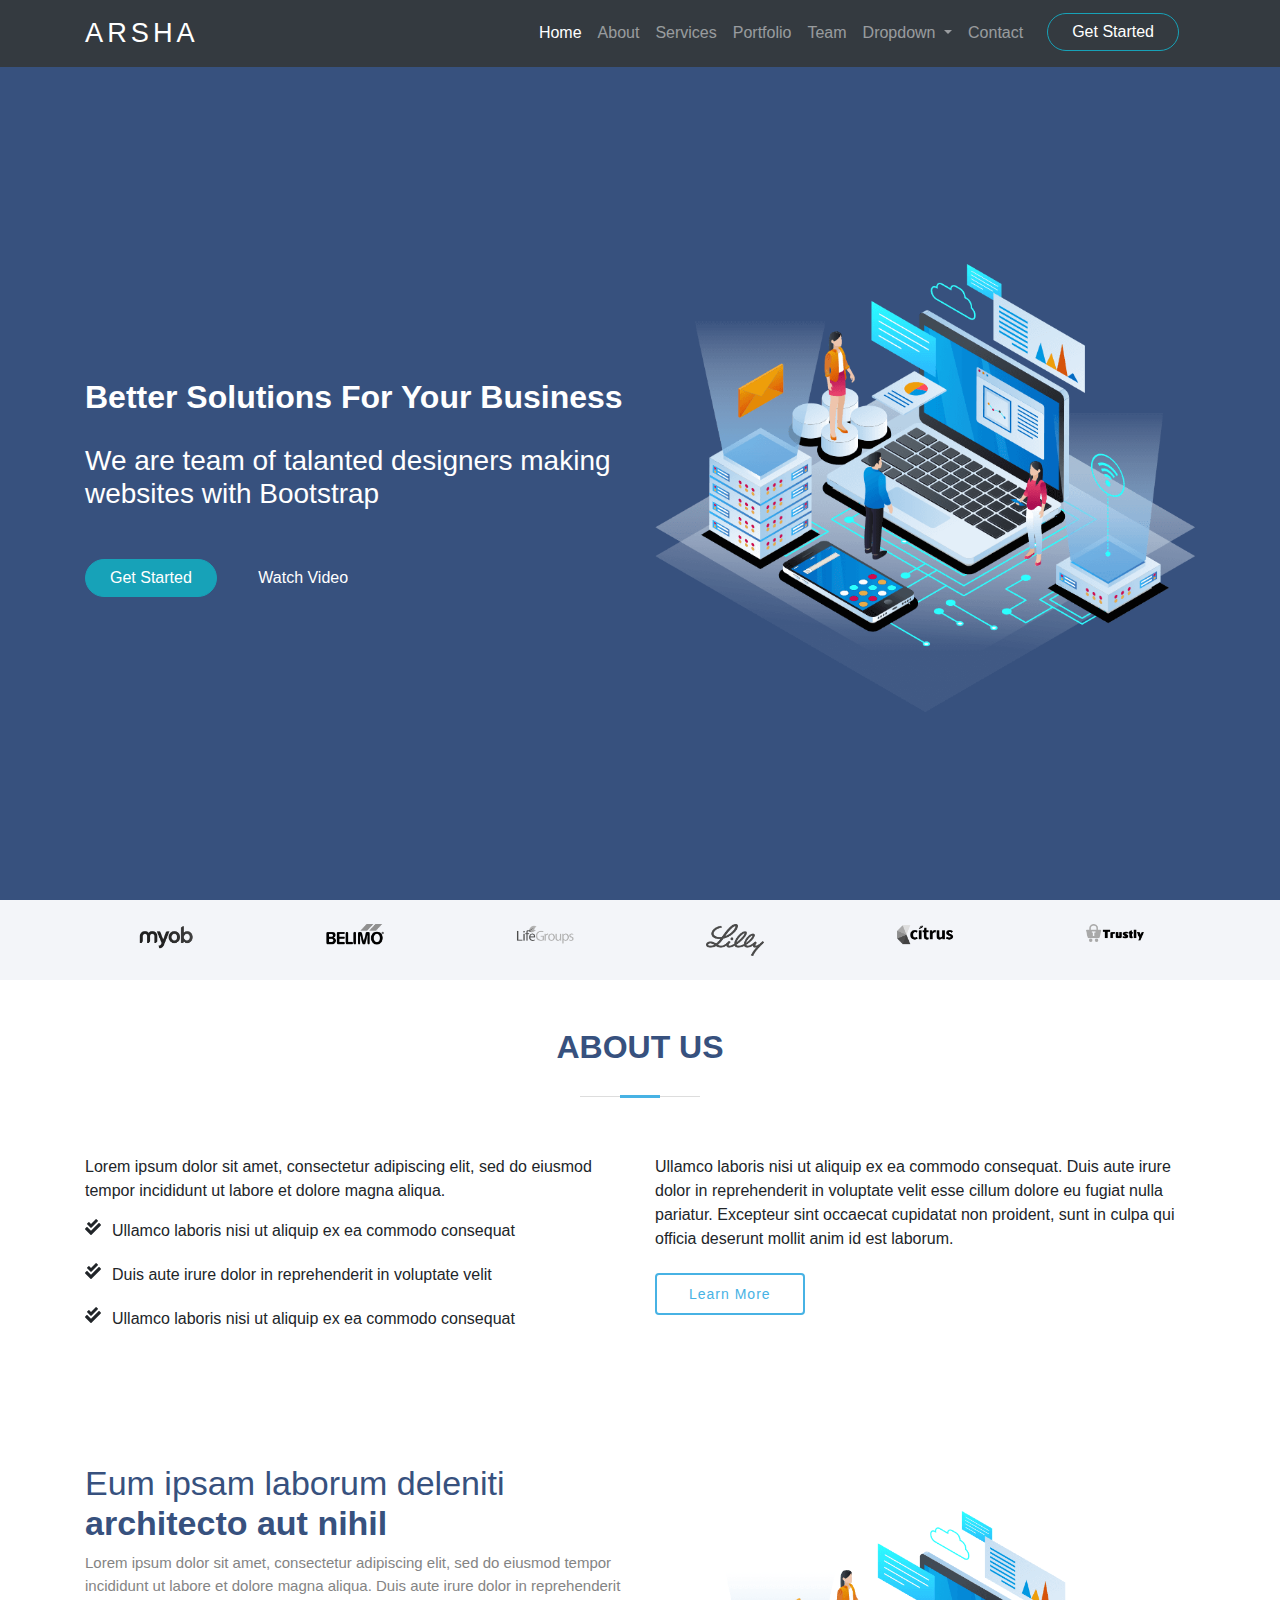
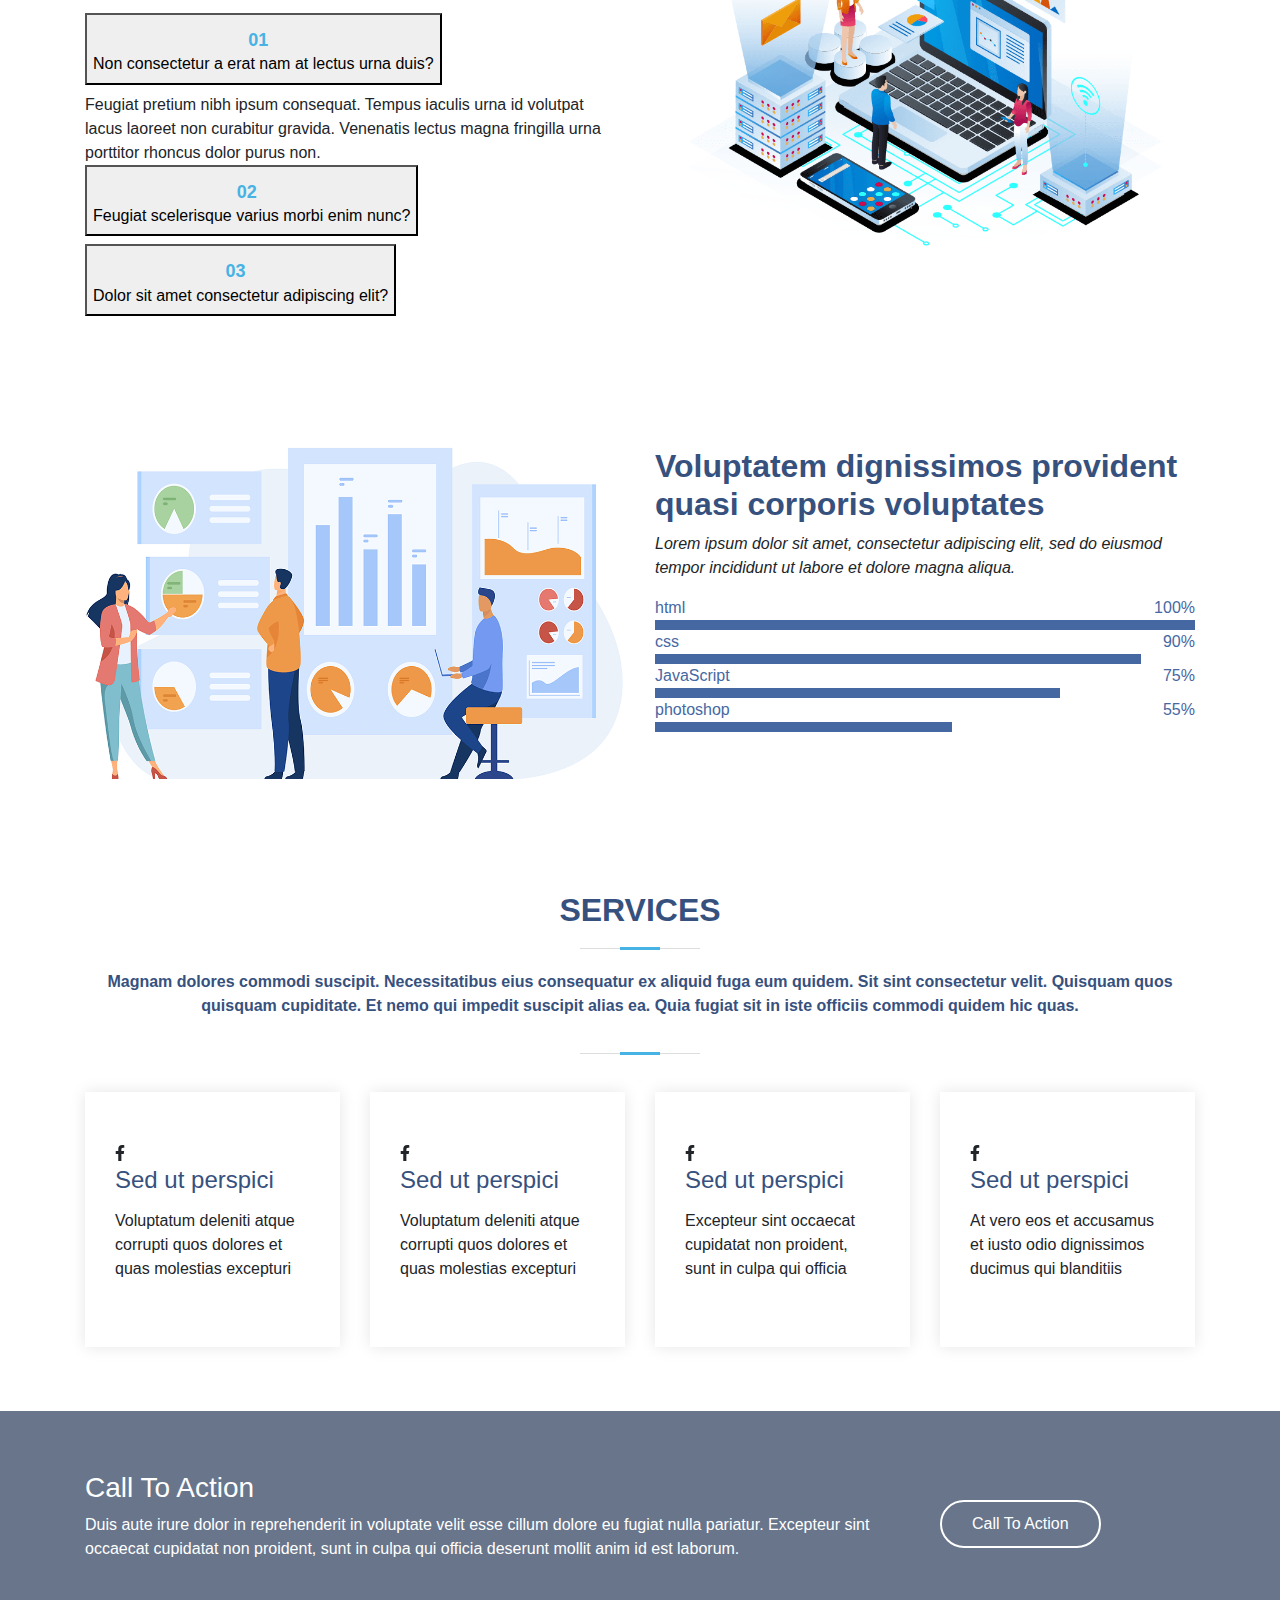
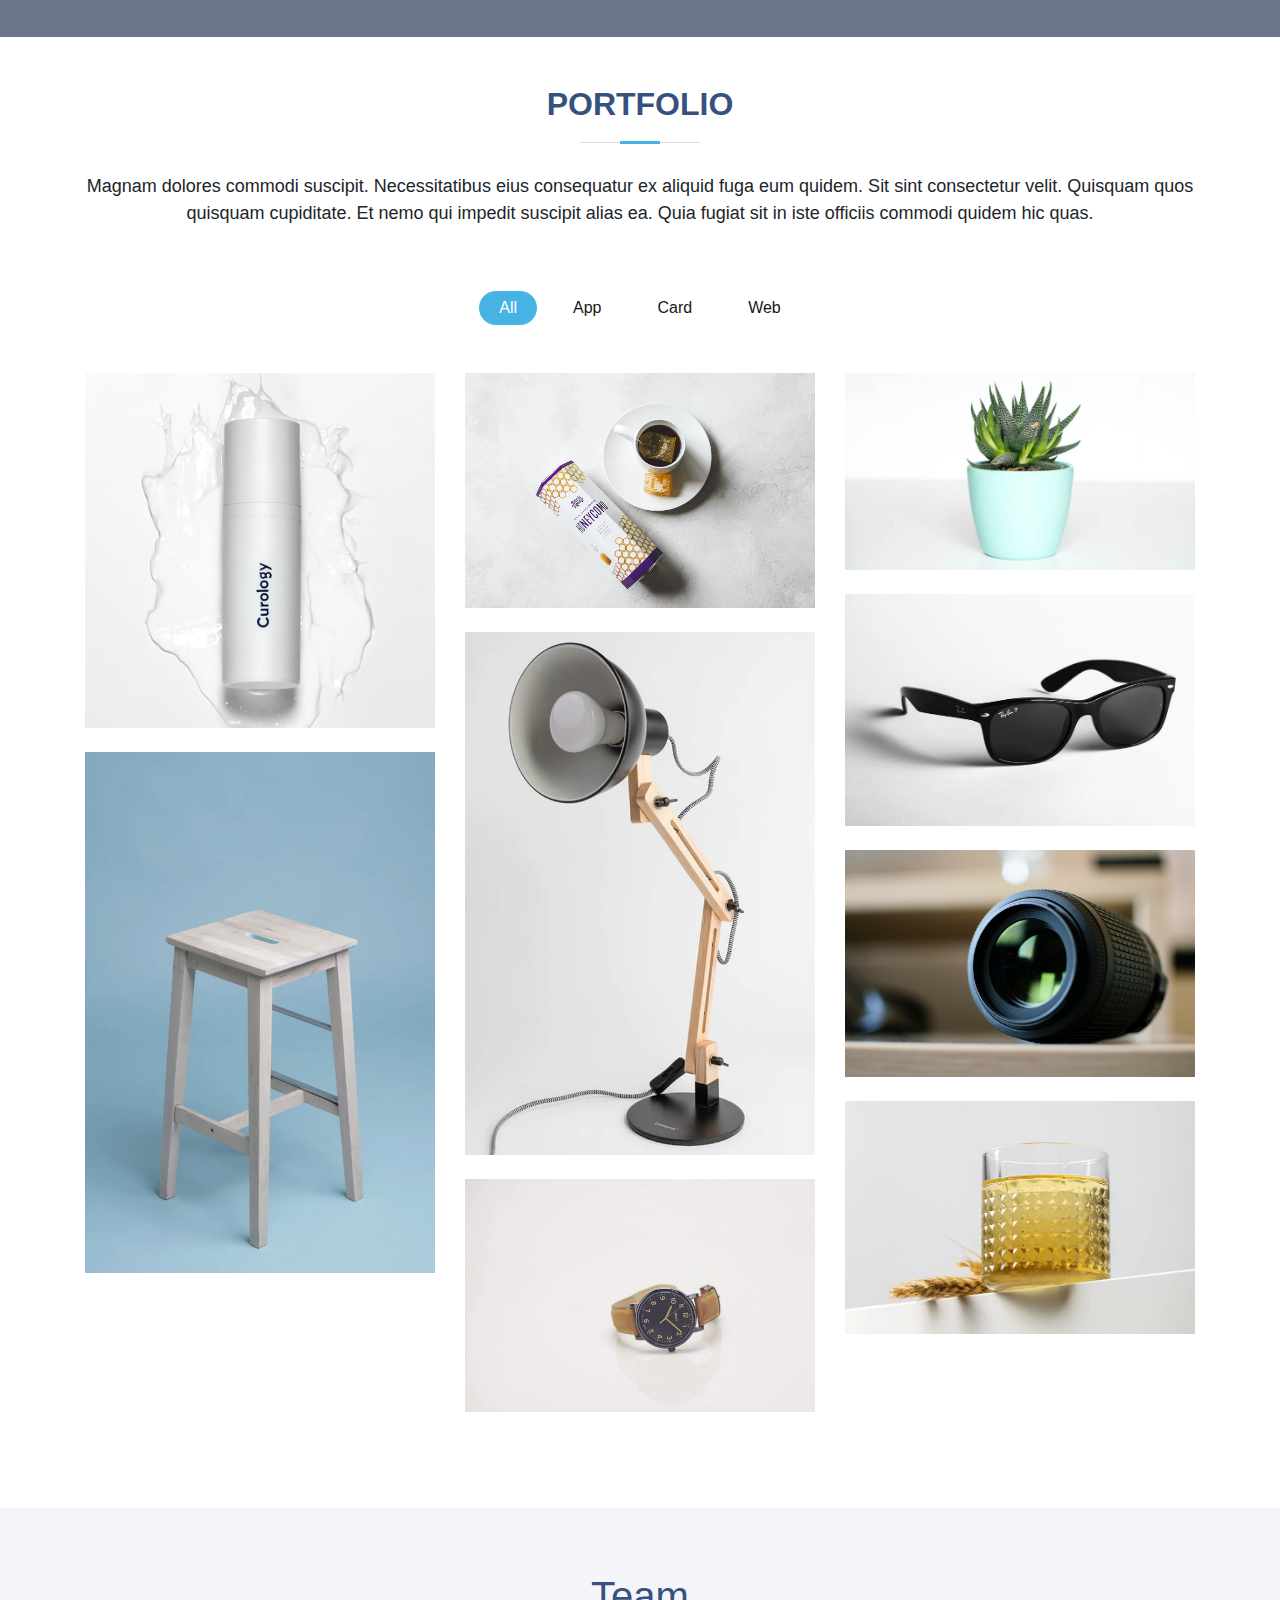
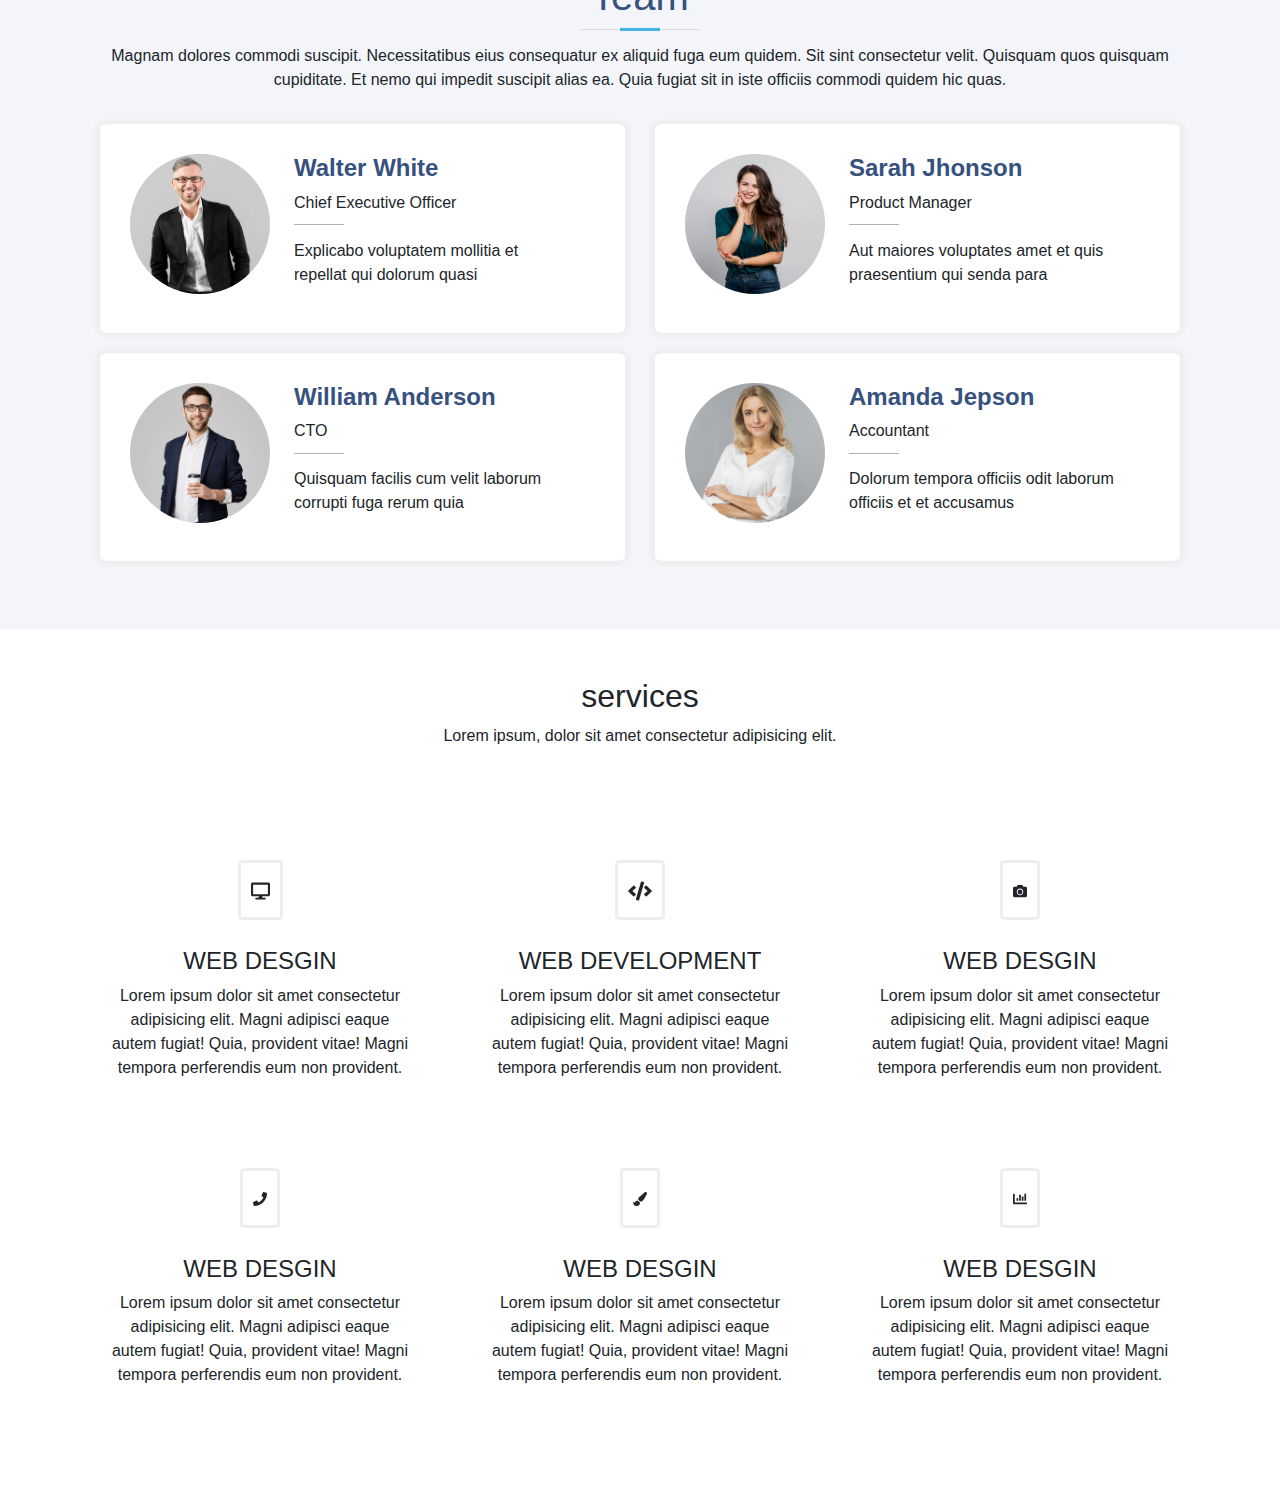
<file: index.html>
<!DOCTYPE html>
<html lang="en">

<head>
    <meta charset="UTF-8">
    <meta name="viewport" content="width=device-width, initial-scale=1.0">
    <!-- <link href="https://cdn.jsdelivr.net/npm/bootstrap@5.0.0-beta1/dist/css/bootstrap.min.css" rel="stylesheet"
        integrity="sha384-giJF6kkoqNQ00vy+HMDP7azOuL0xtbfIcaT9wjKHr8RbDVddVHyTfAAsrekwKmP1" crossorigin="anonymous"> -->
    <link rel="stylesheet" href="css/all.min.css">
    <link rel="stylesheet" href="css/bootstrap.min.css">
    <link rel="stylesheet" href="css/style.css">
    <!-- CSS only -->
<link href="https://cdn.jsdelivr.net/npm/bootstrap@5.0.0-beta1/dist/css/bootstrap.min.css" rel="stylesheet" integrity="sha384-giJF6kkoqNQ00vy+HMDP7azOuL0xtbfIcaT9wjKHr8RbDVddVHyTfAAsrekwKmP1" crossorigin="anonymous">
    <title>Arsha</title>

</head>

<body>

    <header class="py-5" id="header">


        <nav class="navbar navbar-expand-lg navbar-dark fixed-top bg-dark">
            <div class="container">
                <a class="navbar-brand" href="#">ARSHA</a>
                <button class="navbar-toggler" type="button" data-toggle="collapse" data-target="#navbarSupportedContent"
                    aria-controls="navbarSupportedContent" aria-expanded="false" aria-label="Toggle navigation">
                    <span class="navbar-toggler-icon"></span>
                </button>
    
                <div class="collapse navbar-collapse" id="navbarSupportedContent">
                    <ul class="navbar-nav ml-auto">
                        <li class="nav-item active">
                            <a class="nav-link" href="#">Home <span class="sr-only">(current)</span></a>
                        </li>
                        <li class="nav-item">
                            <a class="nav-link" href="#">About</a>
                        </li>
                        <li class="nav-item">
                            <a class="nav-link" href="#">Services</a>
                        </li>
                        <li class="nav-item">
                            <a class="nav-link" href="#">Portfolio</a>
                        </li>
                        <li class="nav-item">
                            <a class="nav-link" href="#">Team</a>
                        </li>
                        <li class="nav-item dropdown">
                            <a class="nav-link dropdown-toggle" href="#" id="navbarDropdown" role="button"
                                data-bs-toggle="dropdown" aria-expanded="false">
                                Dropdown
                            </a>
                            <ul class="dropdown-menu" aria-labelledby="navbarDropdown">
                                <li><a class="dropdown-item" href="#">Action</a></li>
                                <li><a class="dropdown-item" href="#">Another action</a></li>
                                <li>
                                    <hr class="dropdown-divider">
                                </li>
                                <li><a class="dropdown-item" href="#">Something else here</a></li>
                            </ul>
                        </li>
                        <li class="nav-item">
                            <a class="nav-link" href="#">Contact</a>
                        </li>
                        <li class="nav-item">
                            <button class=" btn btn-outline-info text-white rounded-pill px-4 mx-3">Get Started</button>
                        </li>
                    </ul>
                </div>
            </div>
            
        </nav>

        <!-- <nav class="navbar navbar-expand-lg navbar-dark bg-dark fixed-top">
            <div class="container">
                <a class="navbar-brand" href="#header">ASHA</a>
                <button class="navbar-toggler" type="button" data-bs-toggle="collapse"
                    data-bs-target="#navbarSupportedContent" aria-controls="navbarSupportedContent"
                    aria-expanded="false" aria-label="Toggle navigation">
                    <span class="navbar-toggler-icon"></span>
                </button>
                <div class="collapse navbar-collapse" id="navbarSupportedContent">
                    <ul class="navbar-nav ms-auto mb-2 mb-lg-0 ">
                        <li class="nav-item">
                            <a class="nav-link active" aria-current="page" href="#header">Home</a>
                        </li>
                        <li class="nav-item">
                            <a class="nav-link" href="#">About</a>
                        </li>
                        <li class="nav-item">
                            <a class="nav-link" href="#">Services</a>
                        </li>
                        <li class="nav-item">
                            <a class="nav-link" href="#">Portfolio</a>
                        </li>
                        <li class="nav-item">
                            <a class="nav-link" href="#">Team</a>
                        </li>
                        <li class="nav-item dropdown">
                            <a class="nav-link dropdown-toggle" href="#" id="navbarDropdown" role="button"
                                data-bs-toggle="dropdown" aria-expanded="false">
                                Dropdown
                            </a>
                            <ul class="dropdown-menu" aria-labelledby="navbarDropdown">
                                <li><a class="dropdown-item" href="#">Action</a></li>
                                <li><a class="dropdown-item" href="#">Another action</a></li>
                                <li>
                                    <hr class="dropdown-divider">
                                </li>
                                <li><a class="dropdown-item" href="#">Something else here</a></li>
                            </ul>
                        </li>
                        <li class="nav-item">
                            <a class="nav-link" href="#">Contact</a>
                        </li>
                        <li class="nav-item">
                            <button class=" btn btn-outline-info text-white rounded-pill px-4 mx-3">Get Started</button>
                        </li>
                    </ul>
                </div>
            </div>
        </nav> -->
        <div class="container my-5 h-100">
            <div class="row h-100 align-items-center">
                <div class="col-md-6 text-white">
                    <h2 class="fs-1">Better Solutions For Your Business</h2>
                    <h3 class="my-4">We are team of talanted designers making websites with Bootstrap</h3>
                    <button class="btn btn-info rounded-pill text-white px-4 my-4">Get Started</button>
                    <button class="btn mx-4 text-white">Watch Video</button>
                </div>
                <div class="col-md-6 text-sm-center">
                    <img class="img-fluid h-auto" src="images/hero-img.png" alt="">
                </div>
            </div>
        </div>

    </header>
    <div class="clients">
        <div class="container">
            <div class=" row text-center">
                <div class="col-sm-2">
                    <img class="img-fluid p-4" src="images/clients/client-1.png" alt="">
                </div>
                <div class="col-sm-2">
                    <img class="img-fluid p-4" src="images/clients/client-2.png" alt="">
                </div>
                <div class="col-sm-2">
                    <img class="img-fluid p-4" src="images/clients/client-3.png" alt="">
                </div>
                <div class="col-sm-2">
                    <img class="img-fluid p-4" src="images/clients/client-4.png" alt="">
                </div>
                <div class="col-sm-2">
                    <img class="img-fluid p-4" src="images/clients/client-5.png" alt="">
                </div>
                <div class="col-sm-2">
                    <img class="img-fluid p-4" src="images/clients/client-6.png" alt="">
                </div>
            </div>
        </div>
    </div>

        <!--                 Start  About Us                         -->
<div class="about-us py-5">
    <div class="container">
        <h2 class="title text-center">ABOUT US</h2>
        <div class="row">
            <div class="col-md-6 col-12 py-5">

                <p>Lorem ipsum dolor sit amet, 
                    consectetur 
                    adipiscing elit, sed do eiusmod tempor incididunt ut labore et dolore magna aliqua.</p>
                <ul >
                    <li class="d-flex"><i class="fas fa-check-double"></i><p>Ullamco laboris nisi ut aliquip ex ea commodo consequat</p></li>
                    <li class="d-flex"><i class="fas fa-check-double"></i><p> Duis aute irure dolor in reprehenderit in voluptate velit</p></li>
                    <li class="d-flex"><i class="fas fa-check-double"></i><p>Ullamco laboris nisi ut aliquip ex ea commodo consequat</p></li>

                </ul>
            </div>

            <div class="col-md-6 col-12 py-5">
                <p>Ullamco laboris nisi ut aliquip ex ea commodo consequat. Duis aute irure
                     dolor in reprehenderit in voluptate velit esse cillum dolore eu fugiat nulla pariatur. Excepteur
                     sint occaecat cupidatat non proident, sunt in culpa qui officia deserunt mollit anim id est laborum.</p>
                    <button class="btn-learn btn">Learn More </button>
            </div>
        </div>

    </div>

</div>

<div class="image-sec pb-5">
    <div class="container">
        <div class="row">
            <div class="col-lg-6 col-sm-12">
                <h3>Eum ipsam laborum deleniti <strong> architecto aut nihil </strong></h3>
                <p class="paragraph">Lorem ipsum dolor sit amet, consectetur adipiscing elit, sed do eiusmod tempor incididunt ut
                     labore et dolore magna aliqua. Duis aute irure dolor in reprehenderit</p>

                     <div class="accordion" id="accordionExample">
                        <div class="accordion-item">
                          <h2 class="accordion-header" id="headingOne">
                            <button class="accordion-button" type="button" data-bs-toggle="collapse" data-bs-target="#collapseOne" aria-expanded="true" aria-controls="collapseOne">
                             <span>01</span>
                             <h6> Non consectetur a erat nam at lectus urna duis? </h6>
                            </button>
                          </h2>
                          <div id="collapseOne" class="accordion-collapse collapse show" aria-labelledby="headingOne" data-bs-parent="#accordionExample">
                            <div class="accordion-body">
                              Feugiat pretium nibh ipsum consequat. Tempus iaculis urna id volutpat lacus laoreet non curabitur gravida. Venenatis lectus magna fringilla urna porttitor rhoncus dolor purus non.
                            </div>
                          </div>
                        </div>
                        <div class="accordion-item">
                          <h2 class="accordion-header" id="headingTwo">
                            <button class="accordion-button collapsed" type="button" data-bs-toggle="collapse" data-bs-target="#collapseTwo" aria-expanded="false" aria-controls="collapseTwo">
                              <span>02</span>
                              <h6> Feugiat scelerisque varius morbi enim nunc? </h6>
                            </button>
                          </h2>
                          <div id="collapseTwo" class="accordion-collapse collapse" aria-labelledby="headingTwo" data-bs-parent="#accordionExample">
                            <div class="accordion-body">
                              Dolor sit amet consectetur adipiscing elit pellentesque habitant morbi. Id interdum velit laoreet id donec ultrices. Fringilla phasellus faucibus scelerisque eleifend donec pretium. Est pellentesque 
                              elit ullamcorper dignissim. Mauris ultrices eros in cursus turpis massa tincidunt dui.
                            </div>
                          </div>
                        </div>
                        <div class="accordion-item">
                          <h2 class="accordion-header" id="headingThree">
                            <button class="accordion-button collapsed" type="button" data-bs-toggle="collapse" data-bs-target="#collapseThree" aria-expanded="false" aria-controls="collapseThree">
                              <span>03</span>
                              <h6> Dolor sit amet consectetur adipiscing elit? </h6>
                            </button>
                          </h2>
                          <div id="collapseThree" class="accordion-collapse collapse" aria-labelledby="headingThree" data-bs-parent="#accordionExample">
                            <div class="accordion-body">
                              Eleifend mi in nulla posuere sollicitudin aliquam ultrices sagittis orci. Faucibus pulvinar elementum integer enim. Sem nulla pharetra diam sit amet nisl suscipit. Rutrum tellus pellentesque eu tincidunt. Lectus urna duis convallis convallis tellus.
                               Urna molestie at elementum eu facilisis sed odio morbi quis
                            </div>
                          </div>
                        </div>
                      </div> 
            </div>

            <div class="col-lg-6 col-sm-12 p-sm-5">
              <img src="images/hero-img.png" class="img-fluid">
              

            </div>

        </div>

    </div>

</div>

<!--                 End  About Us                         -->

 <!-- section skilles-->
 <section class="skilles bg-white ">
    <div class="container   my-5">
        <div class="row ">
            <!-- photo-->
            <div class="photo col-md-6 d-flex align-items-center  ">
                <img src="images/skills.png" " class="w-100">
            </div>
            <!-- end-->
            <!-- skilles-->
               <div class="content col-md-6  pt-4 pt-md-0">
                   <div >
                     <h3>Voluptatem dignissimos provident quasi corporis voluptates</h3>
                     <p><i>Lorem ipsum dolor sit amet, consectetur adipiscing elit, sed do eiusmod <br>
                         tempor incididunt ut labore et dolore magna aliqua.</i></p>
                   </div>
                   <div class="type-skilles">
                     <div>
                         <div class="d-flex justify-content-between">
                             <p class="m-0 p1">html</p> 
                             <p class="m-0 p1">100%</p>
                          </div>
                          <div class="bg-white">
                              <div  style="width: 100%;" class="percent "></div>
                          </div>
                      </div>
                      <div>
                         <div class="d-flex justify-content-between">
                             <p class="m-0 p1">css</p> 
                             <p class="m-0 p1">90%</p>
                          </div>
                          <div class="bg-white">
                              <div  style="width: 90%;" class="percent "></div>
                          </div>
                      </div>
                      <div>
                         <div class="d-flex justify-content-between">
                             <p class="m-0 p1">JavaScript</p> 
                             <p class="m-0 p1">75%</p>
                          </div>
                          <div class="bg-white">
                              <div  style="width: 75%;" class="percent "></div>
                          </div>
                      </div>
                      <div>
                         <div class="d-flex justify-content-between">
                             <p class="m-0 p1">photoshop</p> 
                             <p class="m-0 p1">55%</p>
                          </div>
                          <div class="bg-white">
                              <div  style="width: 55%;" class="percent "></div>
                          </div>
                      </div>
                   </div>
                 </div>
            </div>
        </div>
</section>
<!-- end section skilles-->
<section class="SERVICES my-3  py-5">
 <div class="container ">
     <div class="title col-md-12 ">
         <h3 class="serv">services</h3> 
         <p>Magnam dolores commodi suscipit. Necessitatibus eius consequatur ex aliquid fuga eum quidem. Sit sint consectetur velit.
              Quisquam quos quisquam cupiditate. Et nemo qui impedit suscipit alias ea. Quia fugiat sit in iste officiis commodi quidem hic quas.</p>
         </div>
     <div class="row  mt-5">
         <div class="col-xl-3 col-md-6 d-flex align-items-stretch bg-white ">
             <div class="icon-box">
                 <i class="fab fa-facebook-f"></i>
                 <h4><a class="link" href="">Sed ut perspici</a></h4>
                 <p>Voluptatum deleniti atque corrupti quos dolores et quas molestias excepturi</p>
            </div>
       </div>
       <div class="col-xl-3 col-md-6 d-flex align-items-stretch bg-white ">
         <div class="icon-box">
             <i class="fab fa-facebook-f"></i>
             <h4><a href="">Sed ut perspici</a></h4>
             <p>Voluptatum deleniti atque corrupti quos dolores et quas molestias excepturi</p>
        </div>
   </div>
     
   <div class="col-xl-3 col-md-6 d-flex align-items-stretch mt-4 mt-xl-0 bg-white ">
     <div class="icon-box">
         <i class="fab fa-facebook-f"></i>
         <h4><a href="">Sed ut perspici</a></h4>
         <p>Excepteur sint occaecat cupidatat non proident, sunt in culpa qui officia</p>
    </div>
</div>
<div class="col-xl-3 col-md-6 d-flex align-items-stretch mt-4 mt-xl-0 bg-white ">
 <div class="icon-box">
     <i class="fab fa-facebook-f"></i>
     <h4><a href="">Sed ut perspici</a></h4>
     <p>At vero eos et accusamus et iusto odio dignissimos ducimus qui blanditiis</p>
</div>
</div>
</div>





</section>




    <!-- START Action Section -->
    <section class="action">
        <div class="container">
            <div class="row align-items-center">
                <div class="col-md-9">
                    <div class="action-text">
                        <h3>Call To Action</h3>
                        <p>Duis aute irure dolor in reprehenderit in voluptate velit esse cillum dolore eu fugiat nulla
                            pariatur. Excepteur sint occaecat cupidatat non proident, sunt in culpa qui officia deserunt
                            mollit anim id est laborum.</p>
                    </div>
                </div>
                <div class="col-md-3">
                    <div class="action-btn">
                        <button class="btn">Call To Action</button>
                    </div>
                </div>
            </div>
        </div>
    </section>
    <!-- END Action Section -->

    <!-- START Portfolio Section -->
    <section class="portfolio py-5">
        <div class="container">
            <div class="row justify-content-center text-center">
                <div class="portfolio-head">
                    <h2 class="title">PORTFOLIO</h2>
                    <p>Magnam dolores commodi suscipit. Necessitatibus eius consequatur ex aliquid fuga eum quidem. Sit
                        sint consectetur velit. Quisquam quos quisquam cupiditate. Et nemo qui impedit suscipit alias
                        ea. Quia fugiat sit in iste officiis commodi quidem hic quas.</p>
                </div>
            </div>
            <div class="choose">
                <ul class="nav nav-pills my-5 justify-content-center" id="pills-tab" role="tablist">
                    <li class="nav-item mx-2" role="presentation">
                        <a class="nav-link active" id="pills-all-tab" data-toggle="pill" href="#pills-all" role="tab"
                            aria-controls="pills-all" aria-selected="true">All</a>
                    </li>
                    <li class="nav-item mx-2" role="presentation">
                        <a class="nav-link" id="pills-app-tab" data-toggle="pill" href="#pills-app" role="tab"
                            aria-controls="pills-app" aria-selected="false">App</a>
                    </li>
                    <li class="nav-item mx-2" role="presentation">
                        <a class="nav-link" id="pills-card-tab" data-toggle="pill" href="#pills-card" role="tab"
                            aria-controls="pills-card" aria-selected="false">Card</a>
                    </li>
                    <li class="nav-item mx-2" role="presentation">
                        <a class="nav-link" id="pills-web-tab" data-toggle="pill" href="#pills-web" role="tab"
                            aria-controls="pills-web" aria-selected="false">Web</a>
                    </li>
                </ul>
                <div class="tab-content" id="pills-tabContent">
                    <div class="tab-pane fade show active" id="pills-all" role="tabpanel"
                        aria-labelledby="pills-all-tab">
                        <div class="row">
                            <div class="col-md-4 mb-4">
                                <div class="row">
                                    <div class="col-md-12 mb-4">
                                        <div class="portfolio-img position-relative overflow-hidden">
                                            <div class="img">
                                                <img src="images/portfolio-1.jpg" alt="" class="img-fluid">
                                            </div>
                                            <div class="img-info">
                                                <div class="row justify-content-between align-items-center">
                                                    <div class="col-md-3">
                                                        <h5>App 1</h5>
                                                        <p class="m-0">App</p>
                                                    </div>
                                                    <div class="col-md-3 text-right">
                                                        <i class="fas fa-plus"></i>
                                                        <i class="fas fa-link"></i>
                                                    </div>
                                                </div>
                                            </div>
                                        </div>
                                    </div>
                                    <div class="col-md-12 mb-4">
                                        <div class="portfolio-img position-relative overflow-hidden">
                                            <div class="img">
                                                <img src="images/portfolio-6.jpg" alt="" class="img-fluid">
                                            </div>
                                            <div class="img-info">
                                                <div class="row justify-content-between align-items-center">
                                                    <div class="col-md-3">
                                                        <h5>App 1</h5>
                                                        <p class="m-0">App</p>
                                                    </div>
                                                    <div class="col-md-3 text-right">
                                                        <i class="fas fa-plus"></i>
                                                        <i class="fas fa-link"></i>
                                                    </div>
                                                </div>
                                            </div>
                                        </div>
                                    </div>
                                </div>
                            </div>
                            <div class="col-md-4 mb-4">
                                <div class="row">
                                    <div class="col-md-12 mb-4">
                                        <div class="portfolio-img position-relative overflow-hidden">
                                            <div class="img">
                                                <img src="images/portfolio-2.jpg" alt="" class="img-fluid">
                                            </div>
                                            <div class="img-info">
                                                <div class="row justify-content-between align-items-center">
                                                    <div class="col-md-3">
                                                        <h5>App 1</h5>
                                                        <p class="m-0">App</p>
                                                    </div>
                                                    <div class="col-md-3 text-right">
                                                        <i class="fas fa-plus"></i>
                                                        <i class="fas fa-link"></i>
                                                    </div>
                                                </div>
                                            </div>
                                        </div>
                                    </div>
                                    <div class="col-md-12 mb-4">
                                        <div class="portfolio-img position-relative overflow-hidden">
                                            <div class="img">
                                                <img src="images/portfolio-5.jpg" alt="" class="img-fluid">
                                            </div>
                                            <div class="img-info">
                                                <div class="row justify-content-between align-items-center">
                                                    <div class="col-md-3">
                                                        <h5>App 1</h5>
                                                        <p class="m-0">App</p>
                                                    </div>
                                                    <div class="col-md-3 text-right">
                                                        <i class="fas fa-plus"></i>
                                                        <i class="fas fa-link"></i>
                                                    </div>
                                                </div>
                                            </div>
                                        </div>
                                    </div>
                                    <div class="col-md-12 mb-4">
                                        <div class="portfolio-img position-relative overflow-hidden">
                                            <div class="img">
                                                <img src="images/portfolio-9.jpg" alt="" class="img-fluid">
                                            </div>
                                            <div class="img-info">
                                                <div class="row justify-content-between align-items-center">
                                                    <div class="col-md-3">
                                                        <h5>App 1</h5>
                                                        <p class="m-0">App</p>
                                                    </div>
                                                    <div class="col-md-3 text-right">
                                                        <i class="fas fa-plus"></i>
                                                        <i class="fas fa-link"></i>
                                                    </div>
                                                </div>
                                            </div>
                                        </div>
                                    </div>
                                </div>
                            </div>
                            <div class="col-md-4 mb-4">
                                <div class="row">
                                    <div class="col-md-12 mb-4">
                                        <div class="portfolio-img position-relative overflow-hidden">
                                            <div class="img">
                                                <img src="images/portfolio-3.jpg" alt="" class="img-fluid">
                                            </div>
                                            <div class="img-info">
                                                <div class="row justify-content-between align-items-center">
                                                    <div class="col-md-3">
                                                        <h5>App 1</h5>
                                                        <p class="m-0">App</p>
                                                    </div>
                                                    <div class="col-md-3 text-right">
                                                        <i class="fas fa-plus"></i>
                                                        <i class="fas fa-link"></i>
                                                    </div>
                                                </div>
                                            </div>
                                        </div>
                                    </div>
                                    <div class="col-md-12 mb-4">
                                        <div class="portfolio-img position-relative overflow-hidden">
                                            <div class="img">
                                                <img src="images/portfolio-4.jpg" alt="" class="img-fluid">
                                            </div>
                                            <div class="img-info">
                                                <div class="row justify-content-between align-items-center">
                                                    <div class="col-md-3">
                                                        <h5>App 1</h5>
                                                        <p class="m-0">App</p>
                                                    </div>
                                                    <div class="col-md-3 text-right">
                                                        <i class="fas fa-plus"></i>
                                                        <i class="fas fa-link"></i>
                                                    </div>
                                                </div>
                                            </div>
                                        </div>
                                    </div>
                                    <div class="col-md-12 mb-4">
                                        <div class="portfolio-img position-relative overflow-hidden">
                                            <div class="img">
                                                <img src="images/portfolio-7.jpg" alt="" class="img-fluid">
                                            </div>
                                            <div class="img-info">
                                                <div class="row justify-content-between align-items-center">
                                                    <div class="col-md-3">
                                                        <h5>App 1</h5>
                                                        <p class="m-0">App</p>
                                                    </div>
                                                    <div class="col-md-3 text-right">
                                                        <i class="fas fa-plus"></i>
                                                        <i class="fas fa-link"></i>
                                                    </div>
                                                </div>
                                            </div>
                                        </div>
                                    </div>
                                    <div class="col-md-12 mb-4">
                                        <div class="portfolio-img position-relative overflow-hidden">
                                            <div class="img">
                                                <img src="images/portfolio-8.jpg" alt="" class="img-fluid">
                                            </div>
                                            <div class="img-info">
                                                <div class="row justify-content-between align-items-center">
                                                    <div class="col-md-3">
                                                        <h5>App 1</h5>
                                                        <p class="m-0">App</p>
                                                    </div>
                                                    <div class="col-md-3 text-right">
                                                        <i class="fas fa-plus"></i>
                                                        <i class="fas fa-link"></i>
                                                    </div>
                                                </div>
                                            </div>
                                        </div>
                                    </div>
                                </div>
                            </div>
                        </div>
                    </div>
                    <div class="tab-pane fade" id="pills-app" role="tabpanel" aria-labelledby="pills-app-tab">
                        <div class="row">
                            <div class="col-md-4 mb-4">
                                <div class="portfolio-img position-relative overflow-hidden">
                                    <div class="img">
                                        <img src="images/portfolio-1.jpg" alt="" class="img-fluid">
                                    </div>
                                    <div class="img-info">
                                        <div class="row justify-content-between align-items-center">
                                            <div class="col-md-3">
                                                <h5>App 1</h5>
                                                <p class="m-0">App</p>
                                            </div>
                                            <div class="col-md-3 text-right">
                                                <i class="fas fa-plus"></i>
                                                <i class="fas fa-link"></i>
                                            </div>
                                        </div>
                                    </div>
                                </div>
                            </div>
                            <div class="col-md-4 mb-4">
                                <div class="portfolio-img position-relative overflow-hidden">
                                    <div class="img">
                                        <img src="images/portfolio-3.jpg" alt="" class="img-fluid">
                                    </div>
                                    <div class="img-info">
                                        <div class="row justify-content-between align-items-center">
                                            <div class="col-md-3">
                                                <h5>App 1</h5>
                                                <p class="m-0">App</p>
                                            </div>
                                            <div class="col-md-3 text-right">
                                                <i class="fas fa-plus"></i>
                                                <i class="fas fa-link"></i>
                                            </div>
                                        </div>
                                    </div>
                                </div>
                            </div>
                            <div class="col-md-4 mb-4">
                                <div class="portfolio-img position-relative overflow-hidden">
                                    <div class="img">
                                        <img src="images/portfolio-6.jpg" alt="" class="img-fluid">
                                    </div>
                                    <div class="img-info">
                                        <div class="row justify-content-between align-items-center">
                                            <div class="col-md-3">
                                                <h5>App 1</h5>
                                                <p class="m-0">App</p>
                                            </div>
                                            <div class="col-md-3 text-right">
                                                <i class="fas fa-plus"></i>
                                                <i class="fas fa-link"></i>
                                            </div>
                                        </div>
                                    </div>
                                </div>
                            </div>
                        </div>
                    </div>
                    <div class="tab-pane fade" id="pills-card" role="tabpanel" aria-labelledby="pills-card-tab">
                        <div class="row">
                            <div class="col-md-4 mb-4">
                                <div class="portfolio-img position-relative overflow-hidden">
                                    <div class="img">
                                        <img src="images/portfolio-4.jpg" alt="" class="img-fluid">
                                    </div>
                                    <div class="img-info">
                                        <div class="row justify-content-between align-items-center">
                                            <div class="col-md-3">
                                                <h5>App 1</h5>
                                                <p class="m-0">App</p>
                                            </div>
                                            <div class="col-md-3 text-right">
                                                <i class="fas fa-plus"></i>
                                                <i class="fas fa-link"></i>
                                            </div>
                                        </div>
                                    </div>
                                </div>
                            </div>
                            <div class="col-md-4 mb-4">
                                <div class="portfolio-img position-relative overflow-hidden">
                                    <div class="img">
                                        <img src="images/portfolio-7.jpg" alt="" class="img-fluid">
                                    </div>
                                    <div class="img-info">
                                        <div class="row justify-content-between align-items-center">
                                            <div class="col-md-3">
                                                <h5>App 1</h5>
                                                <p class="m-0">App</p>
                                            </div>
                                            <div class="col-md-3 text-right">
                                                <i class="fas fa-plus"></i>
                                                <i class="fas fa-link"></i>
                                            </div>
                                        </div>
                                    </div>
                                </div>
                            </div>
                            <div class="col-md-4 mb-4">
                                <div class="portfolio-img position-relative overflow-hidden">
                                    <div class="img">
                                        <img src="images/portfolio-8.jpg" alt="" class="img-fluid">
                                    </div>
                                    <div class="img-info">
                                        <div class="row justify-content-between align-items-center">
                                            <div class="col-md-3">
                                                <h5>App 1</h5>
                                                <p class="m-0">App</p>
                                            </div>
                                            <div class="col-md-3 text-right">
                                                <i class="fas fa-plus"></i>
                                                <i class="fas fa-link"></i>
                                            </div>
                                        </div>
                                    </div>
                                </div>
                            </div>
                        </div>
                    </div>
                    <div class="tab-pane fade" id="pills-web" role="tabpanel" aria-labelledby="pills-web-tab">
                        <div class="row">
                            <div class="col-md-4 mb-4">
                                <div class="portfolio-img position-relative overflow-hidden">
                                    <div class="img">
                                        <img src="images/portfolio-2.jpg" alt="" class="img-fluid">
                                    </div>
                                    <div class="img-info">
                                        <div class="row justify-content-between align-items-center">
                                            <div class="col-md-3">
                                                <h5>App 1</h5>
                                                <p class="m-0">App</p>
                                            </div>
                                            <div class="col-md-3 text-right">
                                                <i class="fas fa-plus"></i>
                                                <i class="fas fa-link"></i>
                                            </div>
                                        </div>
                                    </div>
                                </div>
                            </div>
                            <div class="col-md-4 mb-4">
                                <div class="portfolio-img position-relative overflow-hidden">
                                    <div class="img">
                                        <img src="images/portfolio-5.jpg" alt="" class="img-fluid">
                                    </div>
                                    <div class="img-info">
                                        <div class="row justify-content-between align-items-center">
                                            <div class="col-md-3">
                                                <h5>App 1</h5>
                                                <p class="m-0">App</p>
                                            </div>
                                            <div class="col-md-3 text-right">
                                                <i class="fas fa-plus"></i>
                                                <i class="fas fa-link"></i>
                                            </div>
                                        </div>
                                    </div>
                                </div>
                            </div>
                            <div class="col-md-4 mb-4">
                                <div class="portfolio-img position-relative overflow-hidden">
                                    <div class="img">
                                        <img src="images/portfolio-9.jpg" alt="" class="img-fluid">
                                    </div>
                                    <div class="img-info">
                                        <div class="row justify-content-between align-items-center">
                                            <div class="col-md-3">
                                                <h5>App 1</h5>
                                                <p class="m-0">App</p>
                                            </div>
                                            <div class="col-md-3 text-right">
                                                <i class="fas fa-plus"></i>
                                                <i class="fas fa-link"></i>
                                            </div>
                                        </div>
                                    </div>
                                </div>
                            </div>
                        </div>
                    </div>
                </div>
            </div>
        </div>
    </section>
    <!-- END Portfolio Section -->



     <!-- START Team Section  -->
     <section class="team py-5">
        <div class="container">
            <div class="container text-center py-3">
                <h2>Team</h2>
                <p class="mt-4">Magnam dolores commodi suscipit. Necessitatibus eius consequatur ex aliquid fuga eum quidem. Sit sint consectetur velit. Quisquam quos quisquam cupiditate. Et nemo qui impedit suscipit alias ea. Quia fugiat sit in iste officiis commodi quidem hic quas.</p>
            </div>
            <div class="container">
                <div class="row">
                    <div class="col-md-6">
                        <div class="team-member">
                            <div class="d-flex align-items-start">
                                <img class="img-fluid img-circle" src="images/team/team-1.jpg" alt="">
                            <div class="member-info px-4">
                                <h4>Walter White</h4>
                                <span>Chief Executive Officer</span>
                                <p class="mt-4">Explicabo voluptatem mollitia et repellat qui dolorum quasi</p>
                                
                            </div>
                            </div>
                        </div>
                    </div>
                    <div class="col-md-6">
                        <div class="team-member">
                            <div class="d-flex align-items-start">
                                <img class="img-fluid img-circle" src="images/team/team-2.jpg" alt="">
                            <div class="member-info px-4">
                                <h4>Sarah Jhonson</h4>
                                <span>Product Manager</span>
                                <p class="mt-4">Aut maiores voluptates amet et quis praesentium qui senda para</p>
                                
                            </div>
                            </div>
                        </div>
                    </div>
                    <div class="col-md-6">
                        <div class="team-member">
                            <div class="d-flex align-items-start">
                                <img class="img-fluid img-circle" src="images/team/team-3.jpg" alt="">
                            <div class="member-info px-4">
                                <h4>William Anderson</h4>
                                <span>CTO</span>
                                <p class="mt-4">Quisquam facilis cum velit laborum corrupti fuga rerum quia</p>
                                
                            </div>
                            </div>
                        </div>
                    </div>
                    <div class="col-md-6">
                        <div class="team-member">
                            <div class="d-flex align-items-start">
                                <img class="img-fluid img-circle" src="images/team/team-4.jpg" alt="">
                            <div class="member-info px-4">
                                <h4>Amanda Jepson</h4>
                                <span>Accountant</span>
                                <p class="mt-4">Dolorum tempora officiis odit laborum officiis et et accusamus</p>
                                
                            </div>
                            </div>
                        </div>
                    </div>
                </div>
            </div>
        </div>

    </section>
     <!-- END Team Section  -->

     <!--Start Service Section-->
     <div class="container mb-5" id="services">
        <div class="row justify-content-center justify-item-center">
            <div class="headlines text-center my-5">
                <h2>services</h2>
                <p>Lorem ipsum, dolor sit amet consectetur adipisicing elit.</p>
                <div class="under bg-primary m-auto"></div>
            </div>
        </div>
        <div class="row mt-4">
            <div class="col-lg-4 col-md-6">
                <div class="text-center service-item p-4">
                    <div class="icon-circle mb-3">
                        <i class="fas fa-desktop fa-border"></i>
                    </div>
                    <h4 class="text-uppercase">web desgin</h4>
                    <p>Lorem ipsum dolor sit amet consectetur adipisicing elit. Magni adipisci eaque autem fugiat! Quia,
                        provident vitae! Magni tempora perferendis eum non provident.</p>
                </div>
            </div>
            <div class="col-lg-4 col-md-6  mb-4">
                <div class="text-center service-item p-4">
                    <div class="icon-circle mb-3">
                        <i class="fas fa-code fa-border"></i>
                    </div>
                    <h4 class="text-uppercase">web development</h4>
                    <p>Lorem ipsum dolor sit amet consectetur adipisicing elit. Magni adipisci eaque autem fugiat! Quia,
                        provident vitae! Magni tempora perferendis eum non provident.</p>
                </div>
            </div>
            <div class="col-lg-4 col-md-6 mb-4">
                <div class="text-center service-item p-4">
                    <div class="icon-circle mb-3">
                        <i class="fas fa-camera fa-border"></i>
                    </div>
                    <h4 class="text-uppercase">web desgin</h4>
                    <p>Lorem ipsum dolor sit amet consectetur adipisicing elit. Magni adipisci eaque autem fugiat! Quia,
                        provident vitae! Magni tempora perferendis eum non provident.</p>
                </div>
            </div>
            <div class="col-lg-4 col-md-6 mb-4">
                <div class="text-center service-item p-4">
                    <div class="icon-circle mb-3">
                        <i class="fas fa-phone fa-border"></i>
                    </div>
                    <h4 class="text-uppercase">web desgin</h4>
                    <p>Lorem ipsum dolor sit amet consectetur adipisicing elit. Magni adipisci eaque autem fugiat! Quia,
                        provident vitae! Magni tempora perferendis eum non provident.</p>
                </div>
            </div>
            <div class="col-lg-4 col-md-6">
                <div class="text-center service-item p-4">
                    <div class="icon-circle mb-3">
                        <i class="fas fa-paint-brush fa-border"></i>
                    </div>
                    <h4 class="text-uppercase">web desgin</h4>
                    <p>Lorem ipsum dolor sit amet consectetur adipisicing elit. Magni adipisci eaque autem fugiat! Quia,
                        provident vitae! Magni tempora perferendis eum non provident.</p>
                </div>
            </div>
            <div class="col-lg-4 col-md-6">
                <div class="text-center service-item p-4">
                    <div class="icon-circle mb-3">
                        <i class="fas fa-chart-bar fa-border"></i>
                    </div>
                    <h4 class="text-uppercase">web desgin</h4>
                    <p>Lorem ipsum dolor sit amet consectetur adipisicing elit. Magni adipisci eaque autem fugiat! Quia,
                        provident vitae! Magni tempora perferendis eum non provident.</p>
                </div>
            </div>
        </div>
    </div>
    <!--End Service Section-->


    <script src="js/jquery-3.5.1.slim.min.js"></script>
    <script src="js/all.min.js"></script>
    <script src="js/popper.min.js"></script>
    <!-- JavaScript Bundle with Popper -->
<script src="https://cdn.jsdelivr.net/npm/bootstrap@5.0.0-beta1/dist/js/bootstrap.bundle.min.js" integrity="sha384-ygbV9kiqUc6oa4msXn9868pTtWMgiQaeYH7/t7LECLbyPA2x65Kgf80OJFdroafW" crossorigin="anonymous"></script>
    <script src="js/bootstrap.min.js"></script>

    <!-- <script src="https://cdn.jsdelivr.net/npm/bootstrap@5.0.0-beta1/dist/js/bootstrap.bundle.min.js"
        integrity="sha384-ygbV9kiqUc6oa4msXn9868pTtWMgiQaeYH7/t7LECLbyPA2x65Kgf80OJFdroafW"
        crossorigin="anonymous"></script> -->
</body>

</html>
</file>
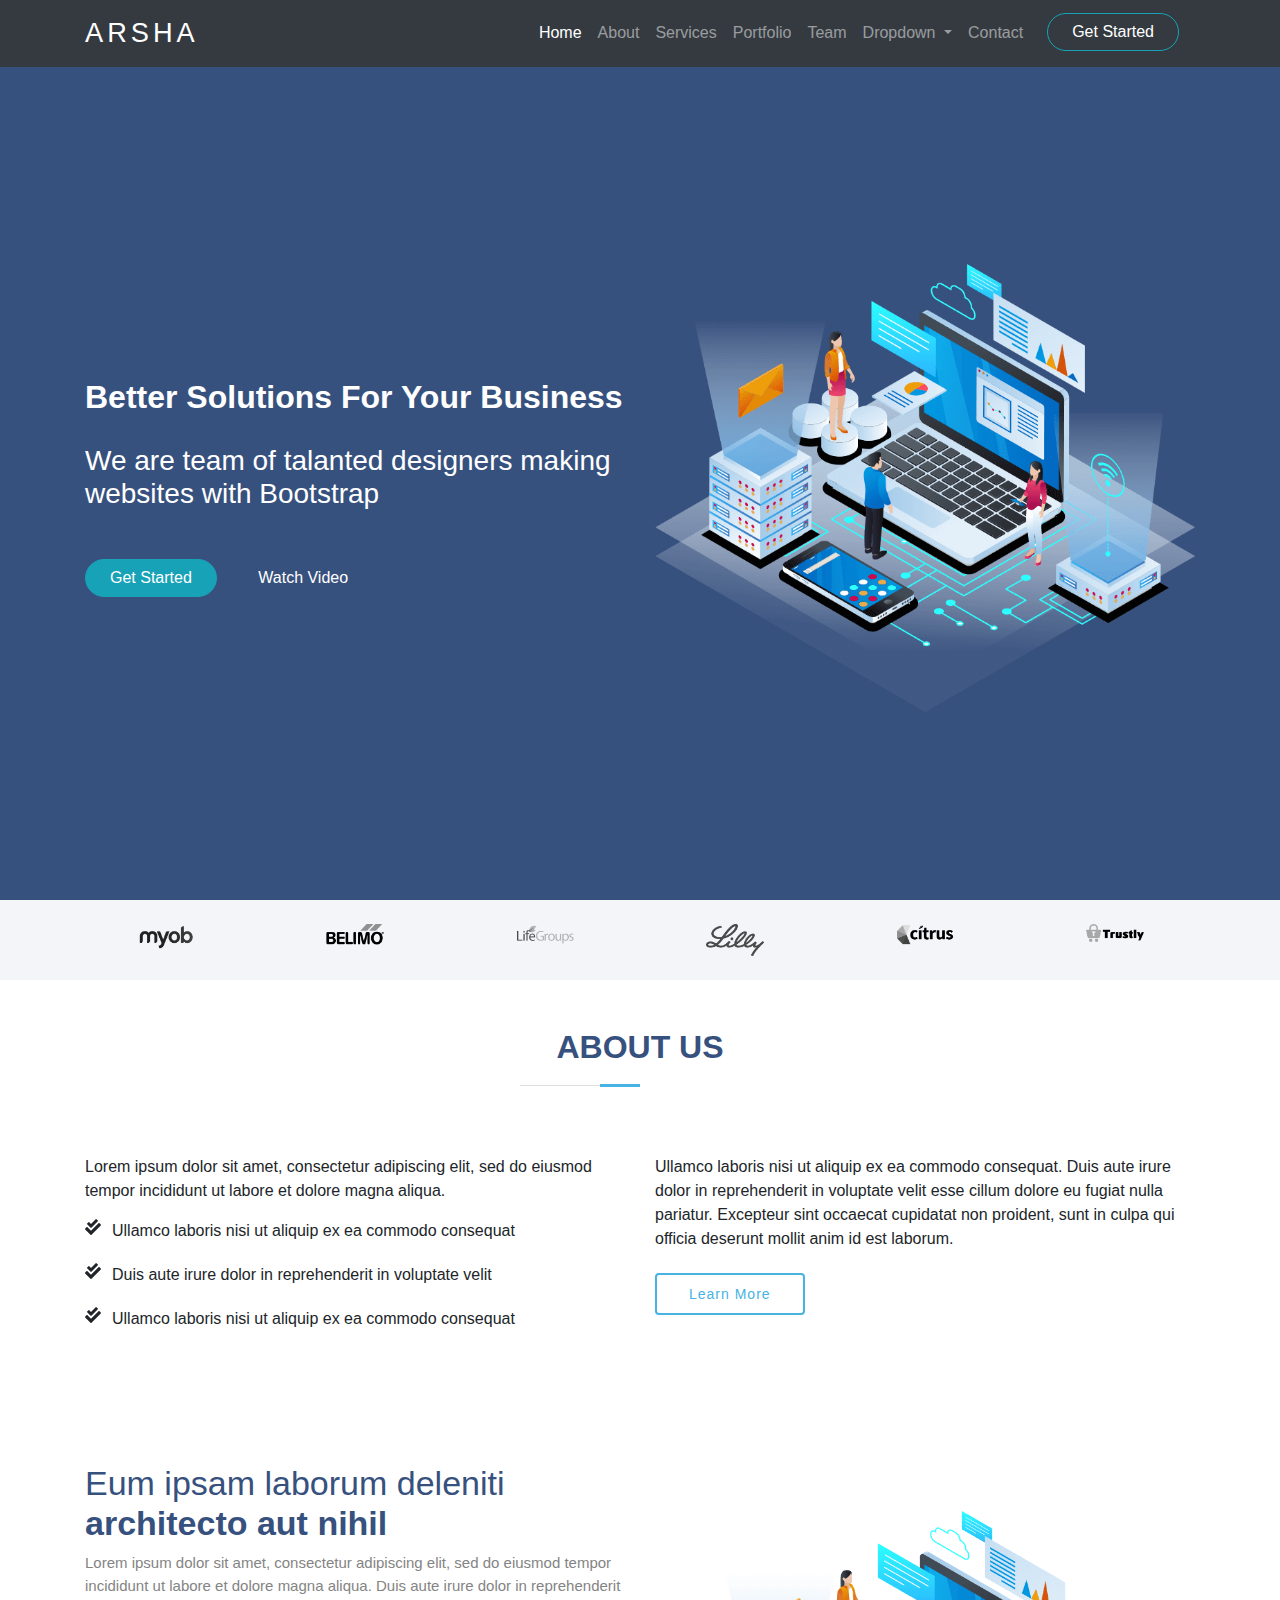
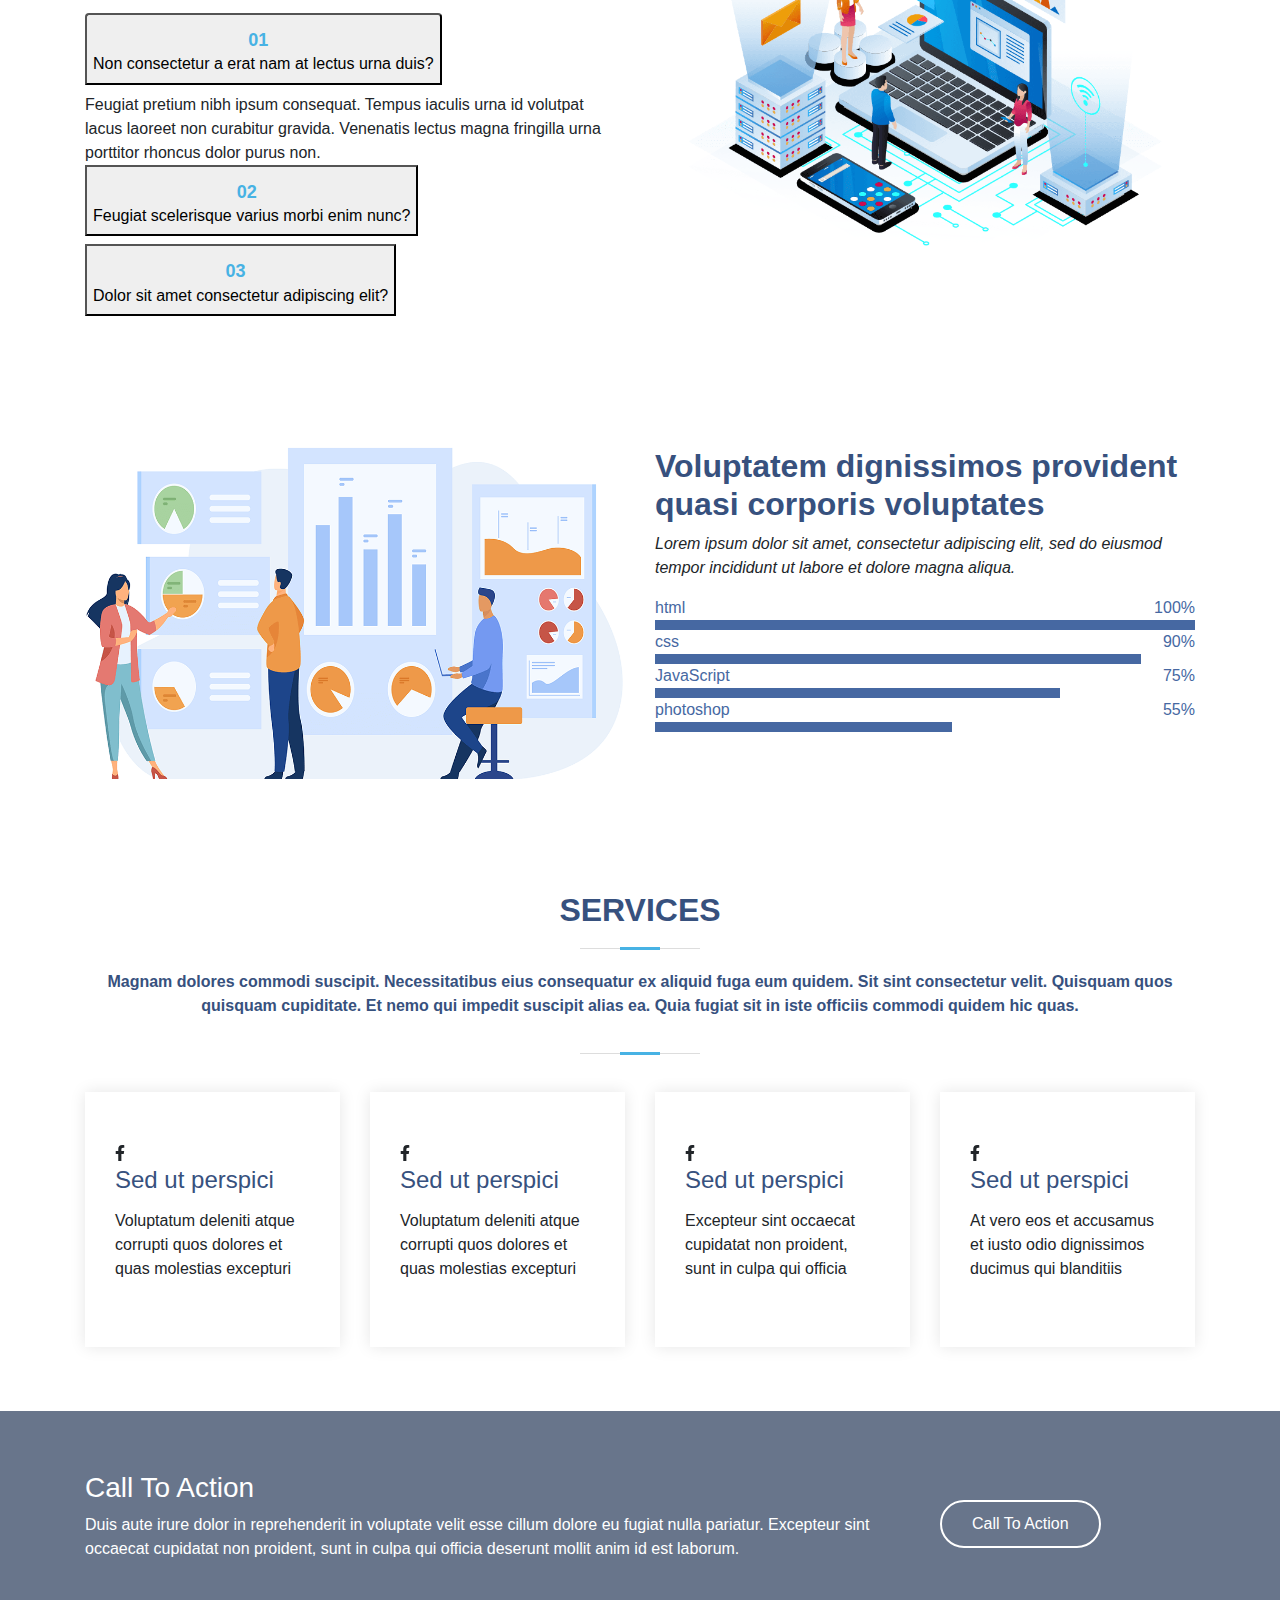
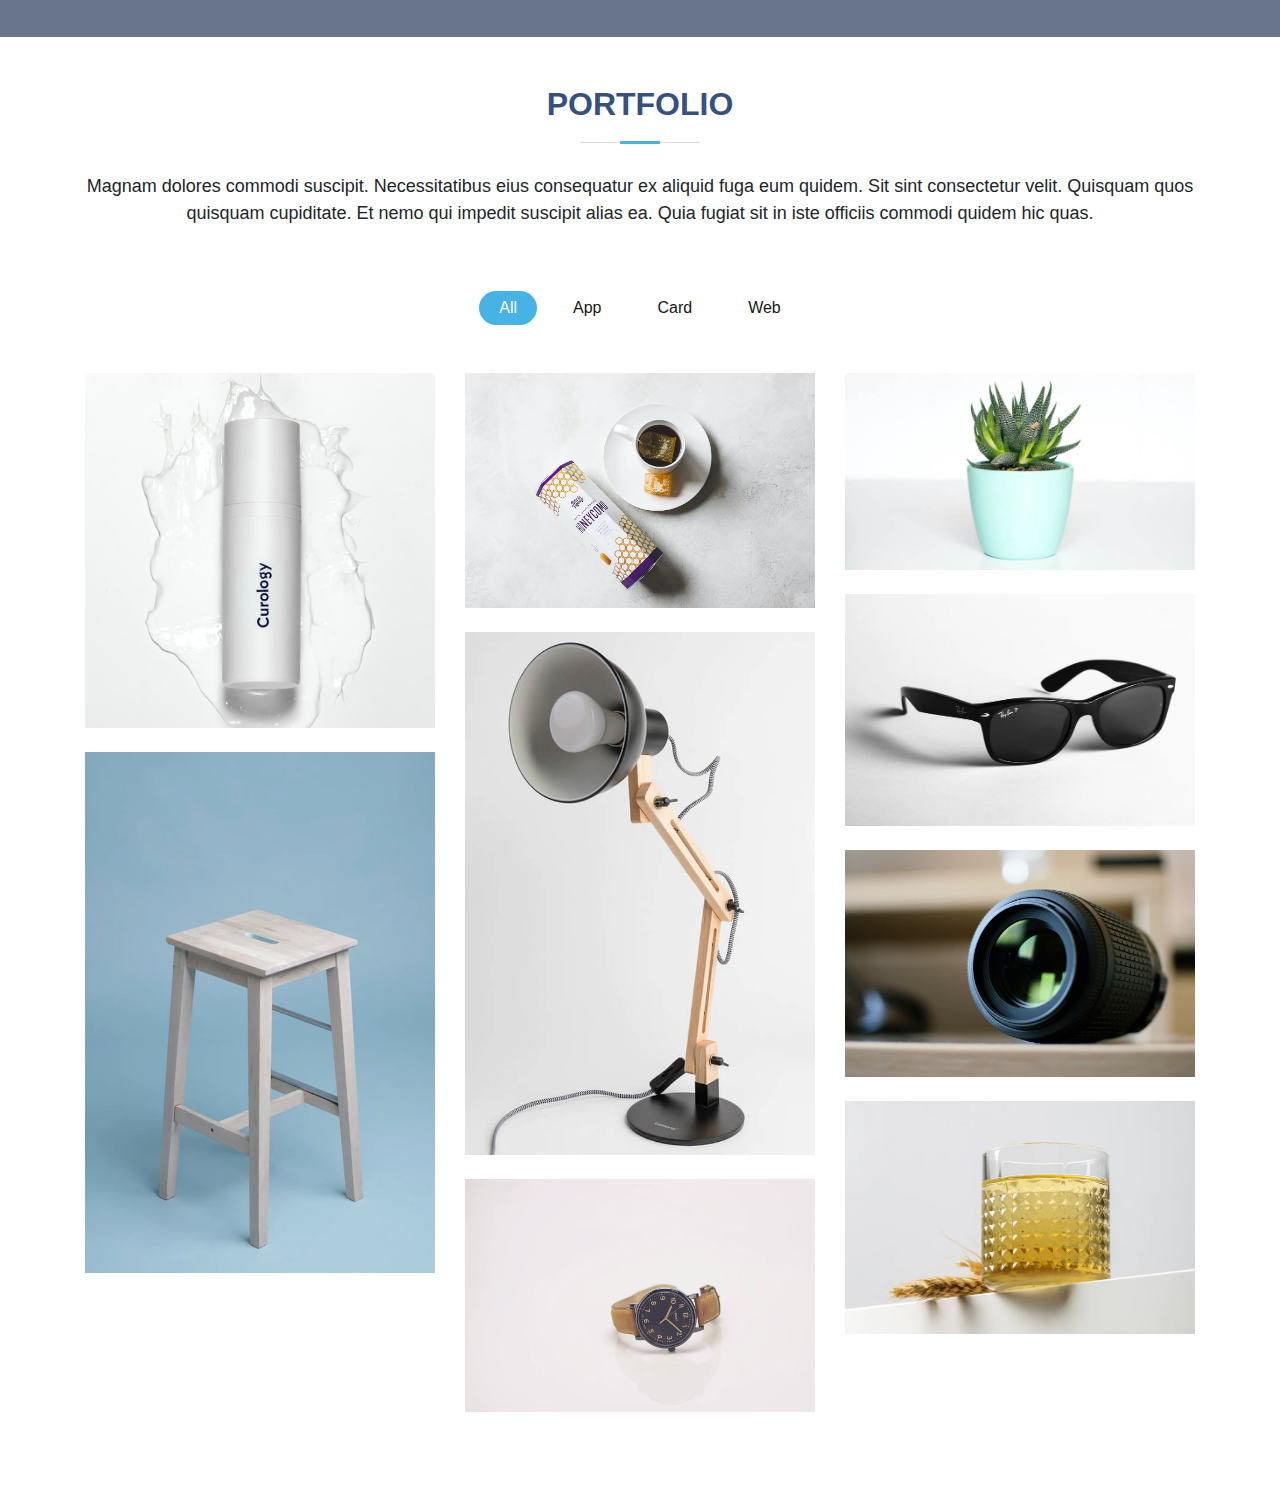
<file: ProjecTask1.github.io/index.html>
<!DOCTYPE html>
<html lang="en">

<head>
    <meta charset="UTF-8">
    <meta name="viewport" content="width=device-width, initial-scale=1.0">
    <!-- <link href="https://cdn.jsdelivr.net/npm/bootstrap@5.0.0-beta1/dist/css/bootstrap.min.css" rel="stylesheet"
        integrity="sha384-giJF6kkoqNQ00vy+HMDP7azOuL0xtbfIcaT9wjKHr8RbDVddVHyTfAAsrekwKmP1" crossorigin="anonymous"> -->
    <link rel="stylesheet" href="css/all.min.css">
    <link rel="stylesheet" href="css/bootstrap.min.css">
    <link rel="stylesheet" href="css/style.css">
    <!-- CSS only -->
<link href="https://cdn.jsdelivr.net/npm/bootstrap@5.0.0-beta1/dist/css/bootstrap.min.css" rel="stylesheet" integrity="sha384-giJF6kkoqNQ00vy+HMDP7azOuL0xtbfIcaT9wjKHr8RbDVddVHyTfAAsrekwKmP1" crossorigin="anonymous">
    <title>Arsha</title>
</head>

<body>

    <header class="py-5" id="header">


        <nav class="navbar navbar-expand-lg navbar-dark fixed-top bg-dark">
            <div class="container">
                <a class="navbar-brand" href="#">ARSHA</a>
                <button class="navbar-toggler" type="button" data-toggle="collapse" data-target="#navbarSupportedContent"
                    aria-controls="navbarSupportedContent" aria-expanded="false" aria-label="Toggle navigation">
                    <span class="navbar-toggler-icon"></span>
                </button>
    
                <div class="collapse navbar-collapse" id="navbarSupportedContent">
                    <ul class="navbar-nav ml-auto">
                        <li class="nav-item active">
                            <a class="nav-link" href="#">Home <span class="sr-only">(current)</span></a>
                        </li>
                        <li class="nav-item">
                            <a class="nav-link" href="#">About</a>
                        </li>
                        <li class="nav-item">
                            <a class="nav-link" href="#">Services</a>
                        </li>
                        <li class="nav-item">
                            <a class="nav-link" href="#">Portfolio</a>
                        </li>
                        <li class="nav-item">
                            <a class="nav-link" href="#">Team</a>
                        </li>
                        <li class="nav-item dropdown">
                            <a class="nav-link dropdown-toggle" href="#" id="navbarDropdown" role="button"
                                data-bs-toggle="dropdown" aria-expanded="false">
                                Dropdown
                            </a>
                            <ul class="dropdown-menu" aria-labelledby="navbarDropdown">
                                <li><a class="dropdown-item" href="#">Action</a></li>
                                <li><a class="dropdown-item" href="#">Another action</a></li>
                                <li>
                                    <hr class="dropdown-divider">
                                </li>
                                <li><a class="dropdown-item" href="#">Something else here</a></li>
                            </ul>
                        </li>
                        <li class="nav-item">
                            <a class="nav-link" href="#">Contact</a>
                        </li>
                        <li class="nav-item">
                            <button class=" btn btn-outline-info text-white rounded-pill px-4 mx-3">Get Started</button>
                        </li>
                    </ul>
                </div>
            </div>
            
        </nav>

        <!-- <nav class="navbar navbar-expand-lg navbar-dark bg-dark fixed-top">
            <div class="container">
                <a class="navbar-brand" href="#header">ASHA</a>
                <button class="navbar-toggler" type="button" data-bs-toggle="collapse"
                    data-bs-target="#navbarSupportedContent" aria-controls="navbarSupportedContent"
                    aria-expanded="false" aria-label="Toggle navigation">
                    <span class="navbar-toggler-icon"></span>
                </button>
                <div class="collapse navbar-collapse" id="navbarSupportedContent">
                    <ul class="navbar-nav ms-auto mb-2 mb-lg-0 ">
                        <li class="nav-item">
                            <a class="nav-link active" aria-current="page" href="#header">Home</a>
                        </li>
                        <li class="nav-item">
                            <a class="nav-link" href="#">About</a>
                        </li>
                        <li class="nav-item">
                            <a class="nav-link" href="#">Services</a>
                        </li>
                        <li class="nav-item">
                            <a class="nav-link" href="#">Portfolio</a>
                        </li>
                        <li class="nav-item">
                            <a class="nav-link" href="#">Team</a>
                        </li>
                        <li class="nav-item dropdown">
                            <a class="nav-link dropdown-toggle" href="#" id="navbarDropdown" role="button"
                                data-bs-toggle="dropdown" aria-expanded="false">
                                Dropdown
                            </a>
                            <ul class="dropdown-menu" aria-labelledby="navbarDropdown">
                                <li><a class="dropdown-item" href="#">Action</a></li>
                                <li><a class="dropdown-item" href="#">Another action</a></li>
                                <li>
                                    <hr class="dropdown-divider">
                                </li>
                                <li><a class="dropdown-item" href="#">Something else here</a></li>
                            </ul>
                        </li>
                        <li class="nav-item">
                            <a class="nav-link" href="#">Contact</a>
                        </li>
                        <li class="nav-item">
                            <button class=" btn btn-outline-info text-white rounded-pill px-4 mx-3">Get Started</button>
                        </li>
                    </ul>
                </div>
            </div>
        </nav> -->
        <div class="container my-5 h-100">
            <div class="row h-100 align-items-center">
                <div class="col-md-6 text-white">
                    <h2 class="fs-1">Better Solutions For Your Business</h2>
                    <h3 class="my-4">We are team of talanted designers making websites with Bootstrap</h3>
                    <button class="btn btn-info rounded-pill text-white px-4 my-4">Get Started</button>
                    <button class="btn mx-4 text-white">Watch Video</button>
                </div>
                <div class="col-md-6 text-sm-center">
                    <img class="img-fluid h-auto" src="images/hero-img.png" alt="">
                </div>
            </div>
        </div>

    </header>
    <div class="clients">
        <div class="container">
            <div class=" row text-center">
                <div class="col-sm-2">
                    <img class="img-fluid p-4" src="images/clients/client-1.png" alt="">
                </div>
                <div class="col-sm-2">
                    <img class="img-fluid p-4" src="images/clients/client-2.png" alt="">
                </div>
                <div class="col-sm-2">
                    <img class="img-fluid p-4" src="images/clients/client-3.png" alt="">
                </div>
                <div class="col-sm-2">
                    <img class="img-fluid p-4" src="images/clients/client-4.png" alt="">
                </div>
                <div class="col-sm-2">
                    <img class="img-fluid p-4" src="images/clients/client-5.png" alt="">
                </div>
                <div class="col-sm-2">
                    <img class="img-fluid p-4" src="images/clients/client-6.png" alt="">
                </div>
            </div>
        </div>
    </div>

        <!--                 Start  About Us                         -->
<div class="about-us py-5">
    <div class="container">
        <h2 class="title text-center">ABOUT US</h2>
        <div class="row">
            <div class="col-md-6 col-12 py-5">

                <p>Lorem ipsum dolor sit amet, 
                    consectetur 
                    adipiscing elit, sed do eiusmod tempor incididunt ut labore et dolore magna aliqua.</p>
                <ul >
                    <li class="d-flex"><i class="fas fa-check-double"></i><p>Ullamco laboris nisi ut aliquip ex ea commodo consequat</p></li>
                    <li class="d-flex"><i class="fas fa-check-double"></i><p> Duis aute irure dolor in reprehenderit in voluptate velit</p></li>
                    <li class="d-flex"><i class="fas fa-check-double"></i><p>Ullamco laboris nisi ut aliquip ex ea commodo consequat</p></li>

                </ul>
            </div>

            <div class="col-md-6 col-12 py-5">
                <p>Ullamco laboris nisi ut aliquip ex ea commodo consequat. Duis aute irure
                     dolor in reprehenderit in voluptate velit esse cillum dolore eu fugiat nulla pariatur. Excepteur
                     sint occaecat cupidatat non proident, sunt in culpa qui officia deserunt mollit anim id est laborum.</p>
                    <button class="btn-learn btn">Learn More </button>
            </div>
        </div>

    </div>

</div>

<div class="image-sec pb-5">
    <div class="container">
        <div class="row">
            <div class="col-lg-6 col-sm-12">
                <h3>Eum ipsam laborum deleniti <strong> architecto aut nihil </strong></h3>
                <p class="paragraph">Lorem ipsum dolor sit amet, consectetur adipiscing elit, sed do eiusmod tempor incididunt ut
                     labore et dolore magna aliqua. Duis aute irure dolor in reprehenderit</p>

                     <div class="accordion" id="accordionExample">
                        <div class="accordion-item">
                          <h2 class="accordion-header" id="headingOne">
                            <button class="accordion-button" type="button" data-bs-toggle="collapse" data-bs-target="#collapseOne" aria-expanded="true" aria-controls="collapseOne">
                             <span>01</span>
                             <h6> Non consectetur a erat nam at lectus urna duis? </h6>
                            </button>
                          </h2>
                          <div id="collapseOne" class="accordion-collapse collapse show" aria-labelledby="headingOne" data-bs-parent="#accordionExample">
                            <div class="accordion-body">
                              Feugiat pretium nibh ipsum consequat. Tempus iaculis urna id volutpat lacus laoreet non curabitur gravida. Venenatis lectus magna fringilla urna porttitor rhoncus dolor purus non.
                            </div>
                          </div>
                        </div>
                        <div class="accordion-item">
                          <h2 class="accordion-header" id="headingTwo">
                            <button class="accordion-button collapsed" type="button" data-bs-toggle="collapse" data-bs-target="#collapseTwo" aria-expanded="false" aria-controls="collapseTwo">
                              <span>02</span>
                              <h6> Feugiat scelerisque varius morbi enim nunc? </h6>
                            </button>
                          </h2>
                          <div id="collapseTwo" class="accordion-collapse collapse" aria-labelledby="headingTwo" data-bs-parent="#accordionExample">
                            <div class="accordion-body">
                              Dolor sit amet consectetur adipiscing elit pellentesque habitant morbi. Id interdum velit laoreet id donec ultrices. Fringilla phasellus faucibus scelerisque eleifend donec pretium. Est pellentesque 
                              elit ullamcorper dignissim. Mauris ultrices eros in cursus turpis massa tincidunt dui.
                            </div>
                          </div>
                        </div>
                        <div class="accordion-item">
                          <h2 class="accordion-header" id="headingThree">
                            <button class="accordion-button collapsed" type="button" data-bs-toggle="collapse" data-bs-target="#collapseThree" aria-expanded="false" aria-controls="collapseThree">
                              <span>03</span>
                              <h6> Dolor sit amet consectetur adipiscing elit? </h6>
                            </button>
                          </h2>
                          <div id="collapseThree" class="accordion-collapse collapse" aria-labelledby="headingThree" data-bs-parent="#accordionExample">
                            <div class="accordion-body">
                              Eleifend mi in nulla posuere sollicitudin aliquam ultrices sagittis orci. Faucibus pulvinar elementum integer enim. Sem nulla pharetra diam sit amet nisl suscipit. Rutrum tellus pellentesque eu tincidunt. Lectus urna duis convallis convallis tellus.
                               Urna molestie at elementum eu facilisis sed odio morbi quis
                            </div>
                          </div>
                        </div>
                      </div> 
            </div>

            <div class="col-lg-6 col-sm-12 p-sm-5">
              <img src="images/hero-img.png" class="img-fluid">
              

            </div>

        </div>

    </div>

</div>

<!--                 End  About Us                         -->

 <!-- section skilles-->
 <section class="skilles bg-white ">
    <div class="container   my-5">
        <div class="row ">
            <!-- photo-->
            <div class="photo col-md-6 d-flex align-items-center  ">
                <img src="images/skills.png" " class="w-100">
            </div>
            <!-- end-->
            <!-- skilles-->
               <div class="content col-md-6  pt-4 pt-md-0">
                   <div >
                     <h3>Voluptatem dignissimos provident quasi corporis voluptates</h3>
                     <p><i>Lorem ipsum dolor sit amet, consectetur adipiscing elit, sed do eiusmod <br>
                         tempor incididunt ut labore et dolore magna aliqua.</i></p>
                   </div>
                   <div class="type-skilles">
                     <div>
                         <div class="d-flex justify-content-between">
                             <p class="m-0 p1">html</p> 
                             <p class="m-0 p1">100%</p>
                          </div>
                          <div class="bg-white">
                              <div  style="width: 100%;" class="percent "></div>
                          </div>
                      </div>
                      <div>
                         <div class="d-flex justify-content-between">
                             <p class="m-0 p1">css</p> 
                             <p class="m-0 p1">90%</p>
                          </div>
                          <div class="bg-white">
                              <div  style="width: 90%;" class="percent "></div>
                          </div>
                      </div>
                      <div>
                         <div class="d-flex justify-content-between">
                             <p class="m-0 p1">JavaScript</p> 
                             <p class="m-0 p1">75%</p>
                          </div>
                          <div class="bg-white">
                              <div  style="width: 75%;" class="percent "></div>
                          </div>
                      </div>
                      <div>
                         <div class="d-flex justify-content-between">
                             <p class="m-0 p1">photoshop</p> 
                             <p class="m-0 p1">55%</p>
                          </div>
                          <div class="bg-white">
                              <div  style="width: 55%;" class="percent "></div>
                          </div>
                      </div>
                   </div>
                 </div>
            </div>
        </div>
</section>
<!-- end section skilles-->
<section class="SERVICES my-3  py-5">
 <div class="container ">
     <div class="title col-md-12 ">
         <h3 class="serv">services</h3> 
         <p>Magnam dolores commodi suscipit. Necessitatibus eius consequatur ex aliquid fuga eum quidem. Sit sint consectetur velit.
              Quisquam quos quisquam cupiditate. Et nemo qui impedit suscipit alias ea. Quia fugiat sit in iste officiis commodi quidem hic quas.</p>
         </div>
     <div class="row  mt-5">
         <div class="col-xl-3 col-md-6 d-flex align-items-stretch bg-white ">
             <div class="icon-box">
                 <i class="fab fa-facebook-f"></i>
                 <h4><a class="link" href="">Sed ut perspici</a></h4>
                 <p>Voluptatum deleniti atque corrupti quos dolores et quas molestias excepturi</p>
            </div>
       </div>
       <div class="col-xl-3 col-md-6 d-flex align-items-stretch bg-white ">
         <div class="icon-box">
             <i class="fab fa-facebook-f"></i>
             <h4><a href="">Sed ut perspici</a></h4>
             <p>Voluptatum deleniti atque corrupti quos dolores et quas molestias excepturi</p>
        </div>
   </div>
     
   <div class="col-xl-3 col-md-6 d-flex align-items-stretch mt-4 mt-xl-0 bg-white ">
     <div class="icon-box">
         <i class="fab fa-facebook-f"></i>
         <h4><a href="">Sed ut perspici</a></h4>
         <p>Excepteur sint occaecat cupidatat non proident, sunt in culpa qui officia</p>
    </div>
</div>
<div class="col-xl-3 col-md-6 d-flex align-items-stretch mt-4 mt-xl-0 bg-white ">
 <div class="icon-box">
     <i class="fab fa-facebook-f"></i>
     <h4><a href="">Sed ut perspici</a></h4>
     <p>At vero eos et accusamus et iusto odio dignissimos ducimus qui blanditiis</p>
</div>
</div>
</div>





</section>






    <!-- START Action Section -->
    <section class="action">
        <div class="container">
            <div class="row align-items-center">
                <div class="col-md-9">
                    <div class="action-text">
                        <h3>Call To Action</h3>
                        <p>Duis aute irure dolor in reprehenderit in voluptate velit esse cillum dolore eu fugiat nulla
                            pariatur. Excepteur sint occaecat cupidatat non proident, sunt in culpa qui officia deserunt
                            mollit anim id est laborum.</p>
                    </div>
                </div>
                <div class="col-md-3">
                    <div class="action-btn">
                        <button class="btn">Call To Action</button>
                    </div>
                </div>
            </div>
        </div>
    </section>
    <!-- END Action Section -->

    <!-- START Portfolio Section -->
    <section class="portfolio py-5">
        <div class="container">
            <div class="row justify-content-center text-center">
                <div class="portfolio-head">
                    <h2 class="title">PORTFOLIO</h2>
                    <p>Magnam dolores commodi suscipit. Necessitatibus eius consequatur ex aliquid fuga eum quidem. Sit
                        sint consectetur velit. Quisquam quos quisquam cupiditate. Et nemo qui impedit suscipit alias
                        ea. Quia fugiat sit in iste officiis commodi quidem hic quas.</p>
                </div>
            </div>
            <div class="choose">
                <ul class="nav nav-pills my-5 justify-content-center" id="pills-tab" role="tablist">
                    <li class="nav-item mx-2" role="presentation">
                        <a class="nav-link active" id="pills-all-tab" data-toggle="pill" href="#pills-all" role="tab"
                            aria-controls="pills-all" aria-selected="true">All</a>
                    </li>
                    <li class="nav-item mx-2" role="presentation">
                        <a class="nav-link" id="pills-app-tab" data-toggle="pill" href="#pills-app" role="tab"
                            aria-controls="pills-app" aria-selected="false">App</a>
                    </li>
                    <li class="nav-item mx-2" role="presentation">
                        <a class="nav-link" id="pills-card-tab" data-toggle="pill" href="#pills-card" role="tab"
                            aria-controls="pills-card" aria-selected="false">Card</a>
                    </li>
                    <li class="nav-item mx-2" role="presentation">
                        <a class="nav-link" id="pills-web-tab" data-toggle="pill" href="#pills-web" role="tab"
                            aria-controls="pills-web" aria-selected="false">Web</a>
                    </li>
                </ul>
                <div class="tab-content" id="pills-tabContent">
                    <div class="tab-pane fade show active" id="pills-all" role="tabpanel"
                        aria-labelledby="pills-all-tab">
                        <div class="row">
                            <div class="col-md-4 mb-4">
                                <div class="row">
                                    <div class="col-md-12 mb-4">
                                        <div class="portfolio-img position-relative overflow-hidden">
                                            <div class="img">
                                                <img src="images/portfolio-1.jpg" alt="" class="img-fluid">
                                            </div>
                                            <div class="img-info">
                                                <div class="row justify-content-between align-items-center">
                                                    <div class="col-md-3">
                                                        <h5>App 1</h5>
                                                        <p class="m-0">App</p>
                                                    </div>
                                                    <div class="col-md-3 text-right">
                                                        <i class="fas fa-plus"></i>
                                                        <i class="fas fa-link"></i>
                                                    </div>
                                                </div>
                                            </div>
                                        </div>
                                    </div>
                                    <div class="col-md-12 mb-4">
                                        <div class="portfolio-img position-relative overflow-hidden">
                                            <div class="img">
                                                <img src="images/portfolio-6.jpg" alt="" class="img-fluid">
                                            </div>
                                            <div class="img-info">
                                                <div class="row justify-content-between align-items-center">
                                                    <div class="col-md-3">
                                                        <h5>App 1</h5>
                                                        <p class="m-0">App</p>
                                                    </div>
                                                    <div class="col-md-3 text-right">
                                                        <i class="fas fa-plus"></i>
                                                        <i class="fas fa-link"></i>
                                                    </div>
                                                </div>
                                            </div>
                                        </div>
                                    </div>
                                </div>
                            </div>
                            <div class="col-md-4 mb-4">
                                <div class="row">
                                    <div class="col-md-12 mb-4">
                                        <div class="portfolio-img position-relative overflow-hidden">
                                            <div class="img">
                                                <img src="images/portfolio-2.jpg" alt="" class="img-fluid">
                                            </div>
                                            <div class="img-info">
                                                <div class="row justify-content-between align-items-center">
                                                    <div class="col-md-3">
                                                        <h5>App 1</h5>
                                                        <p class="m-0">App</p>
                                                    </div>
                                                    <div class="col-md-3 text-right">
                                                        <i class="fas fa-plus"></i>
                                                        <i class="fas fa-link"></i>
                                                    </div>
                                                </div>
                                            </div>
                                        </div>
                                    </div>
                                    <div class="col-md-12 mb-4">
                                        <div class="portfolio-img position-relative overflow-hidden">
                                            <div class="img">
                                                <img src="images/portfolio-5.jpg" alt="" class="img-fluid">
                                            </div>
                                            <div class="img-info">
                                                <div class="row justify-content-between align-items-center">
                                                    <div class="col-md-3">
                                                        <h5>App 1</h5>
                                                        <p class="m-0">App</p>
                                                    </div>
                                                    <div class="col-md-3 text-right">
                                                        <i class="fas fa-plus"></i>
                                                        <i class="fas fa-link"></i>
                                                    </div>
                                                </div>
                                            </div>
                                        </div>
                                    </div>
                                    <div class="col-md-12 mb-4">
                                        <div class="portfolio-img position-relative overflow-hidden">
                                            <div class="img">
                                                <img src="images/portfolio-9.jpg" alt="" class="img-fluid">
                                            </div>
                                            <div class="img-info">
                                                <div class="row justify-content-between align-items-center">
                                                    <div class="col-md-3">
                                                        <h5>App 1</h5>
                                                        <p class="m-0">App</p>
                                                    </div>
                                                    <div class="col-md-3 text-right">
                                                        <i class="fas fa-plus"></i>
                                                        <i class="fas fa-link"></i>
                                                    </div>
                                                </div>
                                            </div>
                                        </div>
                                    </div>
                                </div>
                            </div>
                            <div class="col-md-4 mb-4">
                                <div class="row">
                                    <div class="col-md-12 mb-4">
                                        <div class="portfolio-img position-relative overflow-hidden">
                                            <div class="img">
                                                <img src="images/portfolio-3.jpg" alt="" class="img-fluid">
                                            </div>
                                            <div class="img-info">
                                                <div class="row justify-content-between align-items-center">
                                                    <div class="col-md-3">
                                                        <h5>App 1</h5>
                                                        <p class="m-0">App</p>
                                                    </div>
                                                    <div class="col-md-3 text-right">
                                                        <i class="fas fa-plus"></i>
                                                        <i class="fas fa-link"></i>
                                                    </div>
                                                </div>
                                            </div>
                                        </div>
                                    </div>
                                    <div class="col-md-12 mb-4">
                                        <div class="portfolio-img position-relative overflow-hidden">
                                            <div class="img">
                                                <img src="images/portfolio-4.jpg" alt="" class="img-fluid">
                                            </div>
                                            <div class="img-info">
                                                <div class="row justify-content-between align-items-center">
                                                    <div class="col-md-3">
                                                        <h5>App 1</h5>
                                                        <p class="m-0">App</p>
                                                    </div>
                                                    <div class="col-md-3 text-right">
                                                        <i class="fas fa-plus"></i>
                                                        <i class="fas fa-link"></i>
                                                    </div>
                                                </div>
                                            </div>
                                        </div>
                                    </div>
                                    <div class="col-md-12 mb-4">
                                        <div class="portfolio-img position-relative overflow-hidden">
                                            <div class="img">
                                                <img src="images/portfolio-7.jpg" alt="" class="img-fluid">
                                            </div>
                                            <div class="img-info">
                                                <div class="row justify-content-between align-items-center">
                                                    <div class="col-md-3">
                                                        <h5>App 1</h5>
                                                        <p class="m-0">App</p>
                                                    </div>
                                                    <div class="col-md-3 text-right">
                                                        <i class="fas fa-plus"></i>
                                                        <i class="fas fa-link"></i>
                                                    </div>
                                                </div>
                                            </div>
                                        </div>
                                    </div>
                                    <div class="col-md-12 mb-4">
                                        <div class="portfolio-img position-relative overflow-hidden">
                                            <div class="img">
                                                <img src="images/portfolio-8.jpg" alt="" class="img-fluid">
                                            </div>
                                            <div class="img-info">
                                                <div class="row justify-content-between align-items-center">
                                                    <div class="col-md-3">
                                                        <h5>App 1</h5>
                                                        <p class="m-0">App</p>
                                                    </div>
                                                    <div class="col-md-3 text-right">
                                                        <i class="fas fa-plus"></i>
                                                        <i class="fas fa-link"></i>
                                                    </div>
                                                </div>
                                            </div>
                                        </div>
                                    </div>
                                </div>
                            </div>
                        </div>
                    </div>
                    <div class="tab-pane fade" id="pills-app" role="tabpanel" aria-labelledby="pills-app-tab">
                        <div class="row">
                            <div class="col-md-4 mb-4">
                                <div class="portfolio-img position-relative overflow-hidden">
                                    <div class="img">
                                        <img src="images/portfolio-1.jpg" alt="" class="img-fluid">
                                    </div>
                                    <div class="img-info">
                                        <div class="row justify-content-between align-items-center">
                                            <div class="col-md-3">
                                                <h5>App 1</h5>
                                                <p class="m-0">App</p>
                                            </div>
                                            <div class="col-md-3 text-right">
                                                <i class="fas fa-plus"></i>
                                                <i class="fas fa-link"></i>
                                            </div>
                                        </div>
                                    </div>
                                </div>
                            </div>
                            <div class="col-md-4 mb-4">
                                <div class="portfolio-img position-relative overflow-hidden">
                                    <div class="img">
                                        <img src="images/portfolio-3.jpg" alt="" class="img-fluid">
                                    </div>
                                    <div class="img-info">
                                        <div class="row justify-content-between align-items-center">
                                            <div class="col-md-3">
                                                <h5>App 1</h5>
                                                <p class="m-0">App</p>
                                            </div>
                                            <div class="col-md-3 text-right">
                                                <i class="fas fa-plus"></i>
                                                <i class="fas fa-link"></i>
                                            </div>
                                        </div>
                                    </div>
                                </div>
                            </div>
                            <div class="col-md-4 mb-4">
                                <div class="portfolio-img position-relative overflow-hidden">
                                    <div class="img">
                                        <img src="images/portfolio-6.jpg" alt="" class="img-fluid">
                                    </div>
                                    <div class="img-info">
                                        <div class="row justify-content-between align-items-center">
                                            <div class="col-md-3">
                                                <h5>App 1</h5>
                                                <p class="m-0">App</p>
                                            </div>
                                            <div class="col-md-3 text-right">
                                                <i class="fas fa-plus"></i>
                                                <i class="fas fa-link"></i>
                                            </div>
                                        </div>
                                    </div>
                                </div>
                            </div>
                        </div>
                    </div>
                    <div class="tab-pane fade" id="pills-card" role="tabpanel" aria-labelledby="pills-card-tab">
                        <div class="row">
                            <div class="col-md-4 mb-4">
                                <div class="portfolio-img position-relative overflow-hidden">
                                    <div class="img">
                                        <img src="images/portfolio-4.jpg" alt="" class="img-fluid">
                                    </div>
                                    <div class="img-info">
                                        <div class="row justify-content-between align-items-center">
                                            <div class="col-md-3">
                                                <h5>App 1</h5>
                                                <p class="m-0">App</p>
                                            </div>
                                            <div class="col-md-3 text-right">
                                                <i class="fas fa-plus"></i>
                                                <i class="fas fa-link"></i>
                                            </div>
                                        </div>
                                    </div>
                                </div>
                            </div>
                            <div class="col-md-4 mb-4">
                                <div class="portfolio-img position-relative overflow-hidden">
                                    <div class="img">
                                        <img src="images/portfolio-7.jpg" alt="" class="img-fluid">
                                    </div>
                                    <div class="img-info">
                                        <div class="row justify-content-between align-items-center">
                                            <div class="col-md-3">
                                                <h5>App 1</h5>
                                                <p class="m-0">App</p>
                                            </div>
                                            <div class="col-md-3 text-right">
                                                <i class="fas fa-plus"></i>
                                                <i class="fas fa-link"></i>
                                            </div>
                                        </div>
                                    </div>
                                </div>
                            </div>
                            <div class="col-md-4 mb-4">
                                <div class="portfolio-img position-relative overflow-hidden">
                                    <div class="img">
                                        <img src="images/portfolio-8.jpg" alt="" class="img-fluid">
                                    </div>
                                    <div class="img-info">
                                        <div class="row justify-content-between align-items-center">
                                            <div class="col-md-3">
                                                <h5>App 1</h5>
                                                <p class="m-0">App</p>
                                            </div>
                                            <div class="col-md-3 text-right">
                                                <i class="fas fa-plus"></i>
                                                <i class="fas fa-link"></i>
                                            </div>
                                        </div>
                                    </div>
                                </div>
                            </div>
                        </div>
                    </div>
                    <div class="tab-pane fade" id="pills-web" role="tabpanel" aria-labelledby="pills-web-tab">
                        <div class="row">
                            <div class="col-md-4 mb-4">
                                <div class="portfolio-img position-relative overflow-hidden">
                                    <div class="img">
                                        <img src="images/portfolio-2.jpg" alt="" class="img-fluid">
                                    </div>
                                    <div class="img-info">
                                        <div class="row justify-content-between align-items-center">
                                            <div class="col-md-3">
                                                <h5>App 1</h5>
                                                <p class="m-0">App</p>
                                            </div>
                                            <div class="col-md-3 text-right">
                                                <i class="fas fa-plus"></i>
                                                <i class="fas fa-link"></i>
                                            </div>
                                        </div>
                                    </div>
                                </div>
                            </div>
                            <div class="col-md-4 mb-4">
                                <div class="portfolio-img position-relative overflow-hidden">
                                    <div class="img">
                                        <img src="images/portfolio-5.jpg" alt="" class="img-fluid">
                                    </div>
                                    <div class="img-info">
                                        <div class="row justify-content-between align-items-center">
                                            <div class="col-md-3">
                                                <h5>App 1</h5>
                                                <p class="m-0">App</p>
                                            </div>
                                            <div class="col-md-3 text-right">
                                                <i class="fas fa-plus"></i>
                                                <i class="fas fa-link"></i>
                                            </div>
                                        </div>
                                    </div>
                                </div>
                            </div>
                            <div class="col-md-4 mb-4">
                                <div class="portfolio-img position-relative overflow-hidden">
                                    <div class="img">
                                        <img src="images/portfolio-9.jpg" alt="" class="img-fluid">
                                    </div>
                                    <div class="img-info">
                                        <div class="row justify-content-between align-items-center">
                                            <div class="col-md-3">
                                                <h5>App 1</h5>
                                                <p class="m-0">App</p>
                                            </div>
                                            <div class="col-md-3 text-right">
                                                <i class="fas fa-plus"></i>
                                                <i class="fas fa-link"></i>
                                            </div>
                                        </div>
                                    </div>
                                </div>
                            </div>
                        </div>
                    </div>
                </div>
            </div>
        </div>
    </section>
    <!-- END Portfolio Section -->


    <script src="js/jquery-3.5.1.slim.min.js"></script>
    <script src="js/all.min.js"></script>
    <script src="js/popper.min.js"></script>
    <!-- JavaScript Bundle with Popper -->
<script src="https://cdn.jsdelivr.net/npm/bootstrap@5.0.0-beta1/dist/js/bootstrap.bundle.min.js" integrity="sha384-ygbV9kiqUc6oa4msXn9868pTtWMgiQaeYH7/t7LECLbyPA2x65Kgf80OJFdroafW" crossorigin="anonymous"></script>
    <script src="js/bootstrap.min.js"></script>

    <!-- <script src="https://cdn.jsdelivr.net/npm/bootstrap@5.0.0-beta1/dist/js/bootstrap.bundle.min.js"
        integrity="sha384-ygbV9kiqUc6oa4msXn9868pTtWMgiQaeYH7/t7LECLbyPA2x65Kgf80OJFdroafW"
        crossorigin="anonymous"></script> -->
</body>

</html>
</file>
<file: css/style.css>
.navbar-brand {
    letter-spacing: 4px;
    font-size: 1.7rem;
}

header {
    height: 100vh;
    background-color: #37517e;
}

header h2 {
    font-weight: bolder;
    line-height: 1.4;
}

header img {
    position: relative;
    top: -10px;
    animation-name: TobBottom;
    animation-duration: 2s;
    animation-iteration-count: infinite;
}

.clients {
    background-color: #f3f5f9;
}

.clients img {
    filter: grayscale(1);
    width: calc(100% / 1.5);
    transition: all 0.6s ease-in-out;
    overflow: hidden;
}

.clients img:hover {
    filter: grayscale(0);
    transform: scale(1.2);
}

@keyframes TobBottom {
    0% {
        top: -10px;
    }

    50% {
        top: 10px;
    }

    to {
        top: -10px;
    }
}
.navbar-collapse{
    flex-grow: 0;
}


/*          
Start About us */
.about-us h2 {
    font-size: 32px;
    font-weight: bold;
    text-transform: uppercase;
    margin-bottom: 20px;
    padding-bottom: 20px;
    position: relative;
    color: #37517e;
}
.about-us h2::before {
    content: '';
    position: absolute;
    width: 120px;
    height: 1px;
    background: #ddd;
    bottom: -10px;
    left: 50%;
    transform: translateX(-50%);
}
.about-us h2::after {
    content: '';
    position: absolute;
    width: 40px;
    height: 3px;
    background: #47b2e4;
    bottom: -11px;
    left: 50%;
    transform: translateX(-50%);
}
.about-us  ul {
    list-style: none;
    padding: 0;
}
.about-us  ul i{
    color: #47b2e4;
}
 .about-us ul p {
    margin-left: 11px;
    margin-bottom: 20px;
} 



.about-us .btn-learn {
    font-family: "Poppins", sans-serif;
    font-weight: 500;
    font-size: 14px;
    letter-spacing: 1px;
    display: inline-block;
    padding: 12px 32px;
    border-radius: 4px;
    transition: 0.3s;
    line-height: 1;
    color: #47b2e4;
    -webkit-animation-delay: 0.8s;
    animation-delay: 0.8s;
    margin-top: 6px;
    border: 2px solid #47b2e4;
}
.about-us .btn-learn:hover{
    background-color: #47b2e4 ;
    color: white;
}
.image-sec  h3 {
    font-weight: 400;
    font-size: 34px;
    color: #37517e;
}
.image-sec .paragraph {
    font-size: 15px;
    color: #848484;
}
.image-sec span{
    color: #47b2e4;
    font-weight: 600;
    font-size: 18px;
    padding-right: 10px;
    font-weight: 700
}
/*
element.style {
}
.accordion-item:first-of-type .accordion-button {
    border-top-left-radius: .25rem;
    border-top-right-radius: .25rem;
}*/


/*          
End About us */


/* start section skilles*/
.skilles{
    overflow: hidden;
}
.percent{
    height: 10px;
    background-color: #4668a2;;
}
.p1{
    color: #4668a2;
}
.content h3{
    font-weight: 700;
    font-size: 32px;
    color: #37517e;
    font-family: "Poppins", sans-serif;
}
/* end section skilles*/
/* start section services*/
.SERVICES{
    overflow: hidden;

}
.serv{
    font-size: 32px;
    font-weight: bold;
    text-transform: uppercase;
    margin-bottom: 20px;
    padding-bottom: 20px;
    color: #37517e;
    position: relative;
}
.serv::before {
    content: '';
    position: absolute;
    display: block;
    width: 120px;
    height: 1px;
    background: #ddd;
    bottom: 1px;
    left: calc(50% - 60px);
}
.serv::after {
    content: '';
    position: absolute;
    display: block;
    width: 40px;
    height: 3px;
    background: #47b2e4;
    bottom: 0;
    left: calc(50% - 20px);
}
.title{
    text-align:center;
}
.icon-box {
    box-shadow: 0px 0px 15px 0 rgba(0, 0, 0, 0.1);
    padding: 50px 30px;
    transition: all ease-in-out 0.4s;
    background: #fff;
  }
 .icon-box h4 {
    margin-bottom: 15px;
    font-size: 24px;
    font-weight: 500;
  }
 h4 a {
    color: #37517e;
    transition: ease-in-out 0.3s;
  }
  .icon-box  i {
    color: #47b2e4;
    font-size: 36px;
    transition: 0.3s;
  }
  
  .services .icon-box p {
    font-size: 14px;
    line-height: 21px;
    margin-bottom: 0;
  }
 .icon-box:hover {
    transform: translateY(-10px);
  }
  
 .icon-box:hover h4 a {
    color: #47b2e4;
    text-decoration: none;
  }
  

/* end section services*/

/* START Action Section */

/* @import url('https://fonts.googleapis.com/css2?family=Jost:ital,wght@0,100;0,200;0,300;0,400;0,500;0,600;0,700;0,800;0,900;1,100;1,200;1,300;1,400;1,500;1,600;1,700;1,800;1,900&display=swap');
*{
    padding: 0;
    margin: 0;
    font-family: 'Jost', sans-serif;
}
 */
.action{
    background-image: url(../images/cta-bg.jpg);
    background-attachment: fixed;
    background-position: center;
    background-size: cover;
    padding: 60px 0;
    color: #fff;
    position: relative;
}

.action::before{
    content: '';
    position: absolute;
    top: 0;
    left: 0;
    width: 100%;
    height: 100%;
    background: rgba(40, 58, 90 ,0.7);
}
.action .action-btn button{
    color: #fff;
    border: 2px solid #fff;
    border-radius: 40px;
    padding: 10px 30px;
    transition: .3s;
}
.action .action-btn button:hover{
    background: #47b2e4;
    border: 2px solid #47b2e4;

}
/* END Action Section */

/* START Portfolio Section */

.title{
    color: #37517e;
    position: relative;
    margin-bottom: 40px;
    padding-bottom: 10px;
    font-weight: bold;
}

.title::before{
    content: '';
    position: absolute;
    width: 120px;
    height: 1px;
    background: #ddd;
    bottom: -10px;
    left: 50%;
    transform: translateX(-50%);
}
.title::after{
    content: '';
    position: absolute;
    width: 40px;
    height: 3px;
    background: #47b2e4;
    bottom: -11px;
    left: 50%;
    transform: translateX(-50%);
}
.portfolio-head p{
    font-size: 18px;
    font-weight: 300;
}
.nav-pills .nav-link.active, .nav-pills .show>.nav-link{
    background-color: #47b2e4;
}

.nav-pills .nav-link{
    padding: 5px 20px;
    border-radius: 20px;
    color: #161616;
}

.portfolio-img .img-info{
    position: absolute;
    width: 100%;
    bottom: -100px;
    padding: 10px 20px;
    background: rgba(55, 81, 126, 0.8);
    color: #fff;
    transition: .5s;
}
.portfolio-img .img-info svg{
    font-size: 18px;
    cursor: pointer;
    transition: .3s;
}
.portfolio-img .img-info svg:hover{
    color: #47b2e4;
}
.portfolio-img .img-info svg:first-of-type{
    margin-right: 10px;
}
.portfolio-img .img img{
    transition: .5s;
}
.portfolio-img:hover .img-info{
    bottom: 0;
}
.portfolio-img:hover .img img{
    transform: scale(1.2);
}

.row-grid {
    display: flex;
    flex-wrap: wrap;
    padding: 0 4px;
  }
  
  /* Create two equal columns that sits next to each other */
  .column {
    flex: 50%;
    padding: 0 4px;
  }
  
  .column img {
    margin-top: 8px;
    vertical-align: middle;
  }
/* END Portfolio Section  */


/* START Team Section */

.team{
    background-color: #F3F5FA;
}
.team h2{
    font-size: 40px;
    color: #37517e;
    position: relative;
}
.team h2::after{
    content: '';
    position: absolute;
    width: 40px;
    height: 3px;
    background: #47b2e4;
    bottom: -11px;
    left: 50%;
    transform: translateX(-50%);
}
.team h2::before{
    content: '';
    position: absolute;
    width: 120px;
    height: 1px;
    background: #ddd;
    bottom: -10px;
    left: 50%;
    transform: translateX(-50%);
}

.team-member{
    background-color: #fff;
    border-radius: 2%;
    box-shadow: 0 0 4px 4px #eee;
    padding: 30px;
    margin-bottom: 20px;
    transition: all 1s;
}
.team-member:hover{
    transform: translateY(-10px);
}
.team-member img{
    border-radius: 50%;
    width: 140px;
}
.member-info h4{
    font-weight: bold;
    color: #37517e;
    position: relative;
}
.member-info h4::after{
    content: "";
    background-color: rgba(0, 0, 0, 0.3);
    position: absolute;
    top: 70px;
    left: 0;
    width: 50px;
    height: 0.8px;
}

/* END Team Section */

/* Start Service Section*/
.service-item {
    background-color: #fff;
    border-radius: 12px;
}
.icon-circle {
    font-size: 2.5rem;
}
.icon-circle i {
    border: 7px solid #0078ff;
    border-radius: 50%;
    padding: 0.6em 0.5em;
    transition: all 0.7s;
}
.service-item:hover .icon-circle i {
    border-color: #cce1f9;
    background-color: #0078ff;
}

.mohsen
{
    height: 105%;
}

/* End Service Section*/
</file>
<file: ProjecTask1.github.io/css/style.css>
.navbar-brand {
    letter-spacing: 4px;
    font-size: 1.7rem;
}

header {
    height: 100vh;
    background-color: #37517e;
}

header h2 {
    font-weight: bolder;
    line-height: 1.4;
}

header img {
    position: relative;
    top: -10px;
    animation-name: TobBottom;
    animation-duration: 2s;
    animation-iteration-count: infinite;
}

.clients {
    background-color: #f3f5f9;
}

.clients img {
    filter: grayscale(1);
    width: calc(100% / 1.5);
    transition: all 0.6s ease-in-out;
    overflow: hidden;
}

.clients img:hover {
    filter: grayscale(0);
    transform: scale(1.2);
}

@keyframes TobBottom {
    0% {
        top: -10px;
    }

    50% {
        top: 10px;
    }

    to {
        top: -10px;
    }
}
.navbar-collapse{
    flex-grow: 0;
}


/*          
Start About us */
.about-us h2 {
    font-size: 32px;
    font-weight: bold;
    text-transform: uppercase;
    margin-bottom: 20px;
    padding-bottom: 20px;
    position: relative;
    color: #37517e;
}
.about-us h2::before {
    content: '';
    position: absolute;
    display: block;
    width: 120px;
    height: 1px;
    background: #ddd;
    bottom: 1px;
    left: calc(50% - 60px);
}
.about-us h2::after {
    content: '';
    position: absolute;
    display: block;
    width: 40px;
    height: 3px;
    background: #47b2e4;
    bottom: 0;
    left: calc(50% - 20px);
}
.about-us  ul {
    list-style: none;
    padding: 0;
}
.about-us  ul i{
    color: #47b2e4;
}
 .about-us ul p {
    margin-left: 11px;
    margin-bottom: 20px;
} 



.about-us .btn-learn {
    font-family: "Poppins", sans-serif;
    font-weight: 500;
    font-size: 14px;
    letter-spacing: 1px;
    display: inline-block;
    padding: 12px 32px;
    border-radius: 4px;
    transition: 0.3s;
    line-height: 1;
    color: #47b2e4;
    -webkit-animation-delay: 0.8s;
    animation-delay: 0.8s;
    margin-top: 6px;
    border: 2px solid #47b2e4;
}
.about-us .btn-learn:hover{
    background-color: #47b2e4 ;
    color: white;
}
.image-sec  h3 {
    font-weight: 400;
    font-size: 34px;
    color: #37517e;
}
.image-sec .paragraph {
    font-size: 15px;
    color: #848484;
}
.image-sec span{
    color: #47b2e4;
    font-weight: 600;
    font-size: 18px;
    padding-right: 10px;
    font-weight: 700
}

element.style {
}
.accordion-item:first-of-type .accordion-button {
    border-top-left-radius: .25rem;
    border-top-right-radius: .25rem;
}


/*          
End About us */


/* start section skilles*/
.skilles{
    overflow: hidden;
}
.percent{
    height: 10px;
    background-color: #4668a2;;
}
.p1{
    color: #4668a2;
}
.content h3{
    font-weight: 700;
    font-size: 32px;
    color: #37517e;
    font-family: "Poppins", sans-serif;
}
/* end section skilles*/
/* start section services*/
.SERVICES{
    overflow: hidden;

}
.serv{
    font-size: 32px;
    font-weight: bold;
    text-transform: uppercase;
    margin-bottom: 20px;
    padding-bottom: 20px;
    color: #37517e;
    position: relative;
}
.serv::before {
    content: '';
    position: absolute;
    display: block;
    width: 120px;
    height: 1px;
    background: #ddd;
    bottom: 1px;
    left: calc(50% - 60px);
}
.serv::after {
    content: '';
    position: absolute;
    display: block;
    width: 40px;
    height: 3px;
    background: #47b2e4;
    bottom: 0;
    left: calc(50% - 20px);
}
.title{
    text-align:center;
}
.icon-box {
    box-shadow: 0px 0px 15px 0 rgba(0, 0, 0, 0.1);
    padding: 50px 30px;
    transition: all ease-in-out 0.4s;
    background: #fff;
  }
 .icon-box h4 {
    margin-bottom: 15px;
    font-size: 24px;
    font-weight: 500;
  }
 h4 a {
    color: #37517e;
    transition: ease-in-out 0.3s;
  }
  .icon-box  i {
    color: #47b2e4;
    font-size: 36px;
    transition: 0.3s;
  }
  
  .services .icon-box p {
    font-size: 14px;
    line-height: 21px;
    margin-bottom: 0;
  }
 .icon-box:hover {
    transform: translateY(-10px);
  }
  
 .icon-box:hover h4 a {
    color: #47b2e4;
    text-decoration: none;
  }
  

/* end section services*/

/* START Action Section */

/* @import url('https://fonts.googleapis.com/css2?family=Jost:ital,wght@0,100;0,200;0,300;0,400;0,500;0,600;0,700;0,800;0,900;1,100;1,200;1,300;1,400;1,500;1,600;1,700;1,800;1,900&display=swap');
*{
    padding: 0;
    margin: 0;
    font-family: 'Jost', sans-serif;
}
 */
.action{
    background-image: url(../images/cta-bg.jpg);
    background-attachment: fixed;
    background-position: center;
    background-size: cover;
    padding: 60px 0;
    color: #fff;
    position: relative;
}

.action::before{
    content: '';
    position: absolute;
    top: 0;
    left: 0;
    width: 100%;
    height: 100%;
    background: rgba(40, 58, 90 ,0.7);
}
.action .action-btn button{
    color: #fff;
    border: 2px solid #fff;
    border-radius: 40px;
    padding: 10px 30px;
    transition: .3s;
}
.action .action-btn button:hover{
    background: #47b2e4;
    border: 2px solid #47b2e4;

}
/* END Action Section */

/* START Portfolio Section */

.title{
    color: #37517e;
    position: relative;
    margin-bottom: 40px;
    padding-bottom: 10px;
    font-weight: bold;
}

.title::before{
    content: '';
    position: absolute;
    width: 120px;
    height: 1px;
    background: #ddd;
    bottom: -10px;
    left: 50%;
    transform: translateX(-50%);
}
.title::after{
    content: '';
    position: absolute;
    width: 40px;
    height: 3px;
    background: #47b2e4;
    bottom: -11px;
    left: 50%;
    transform: translateX(-50%);
}
.portfolio-head p{
    font-size: 18px;
    font-weight: 300;
}
.nav-pills .nav-link.active, .nav-pills .show>.nav-link{
    background-color: #47b2e4;
}

.nav-pills .nav-link{
    padding: 5px 20px;
    border-radius: 20px;
    color: #161616;
}

.portfolio-img .img-info{
    position: absolute;
    width: 100%;
    bottom: -100px;
    padding: 10px 20px;
    background: rgba(55, 81, 126, 0.8);
    color: #fff;
    transition: .5s;
}
.portfolio-img .img-info svg{
    font-size: 18px;
    cursor: pointer;
    transition: .3s;
}
.portfolio-img .img-info svg:hover{
    color: #47b2e4;
}
.portfolio-img .img-info svg:first-of-type{
    margin-right: 10px;
}
.portfolio-img .img img{
    transition: .5s;
}
.portfolio-img:hover .img-info{
    bottom: 0;
}
.portfolio-img:hover .img img{
    transform: scale(1.2);
}

.row-grid {
    display: flex;
    flex-wrap: wrap;
    padding: 0 4px;
  }
  
  /* Create two equal columns that sits next to each other */
  .column {
    flex: 50%;
    padding: 0 4px;
  }
  
  .column img {
    margin-top: 8px;
    vertical-align: middle;
  }
/* END Portfolio Section  */
</file>
